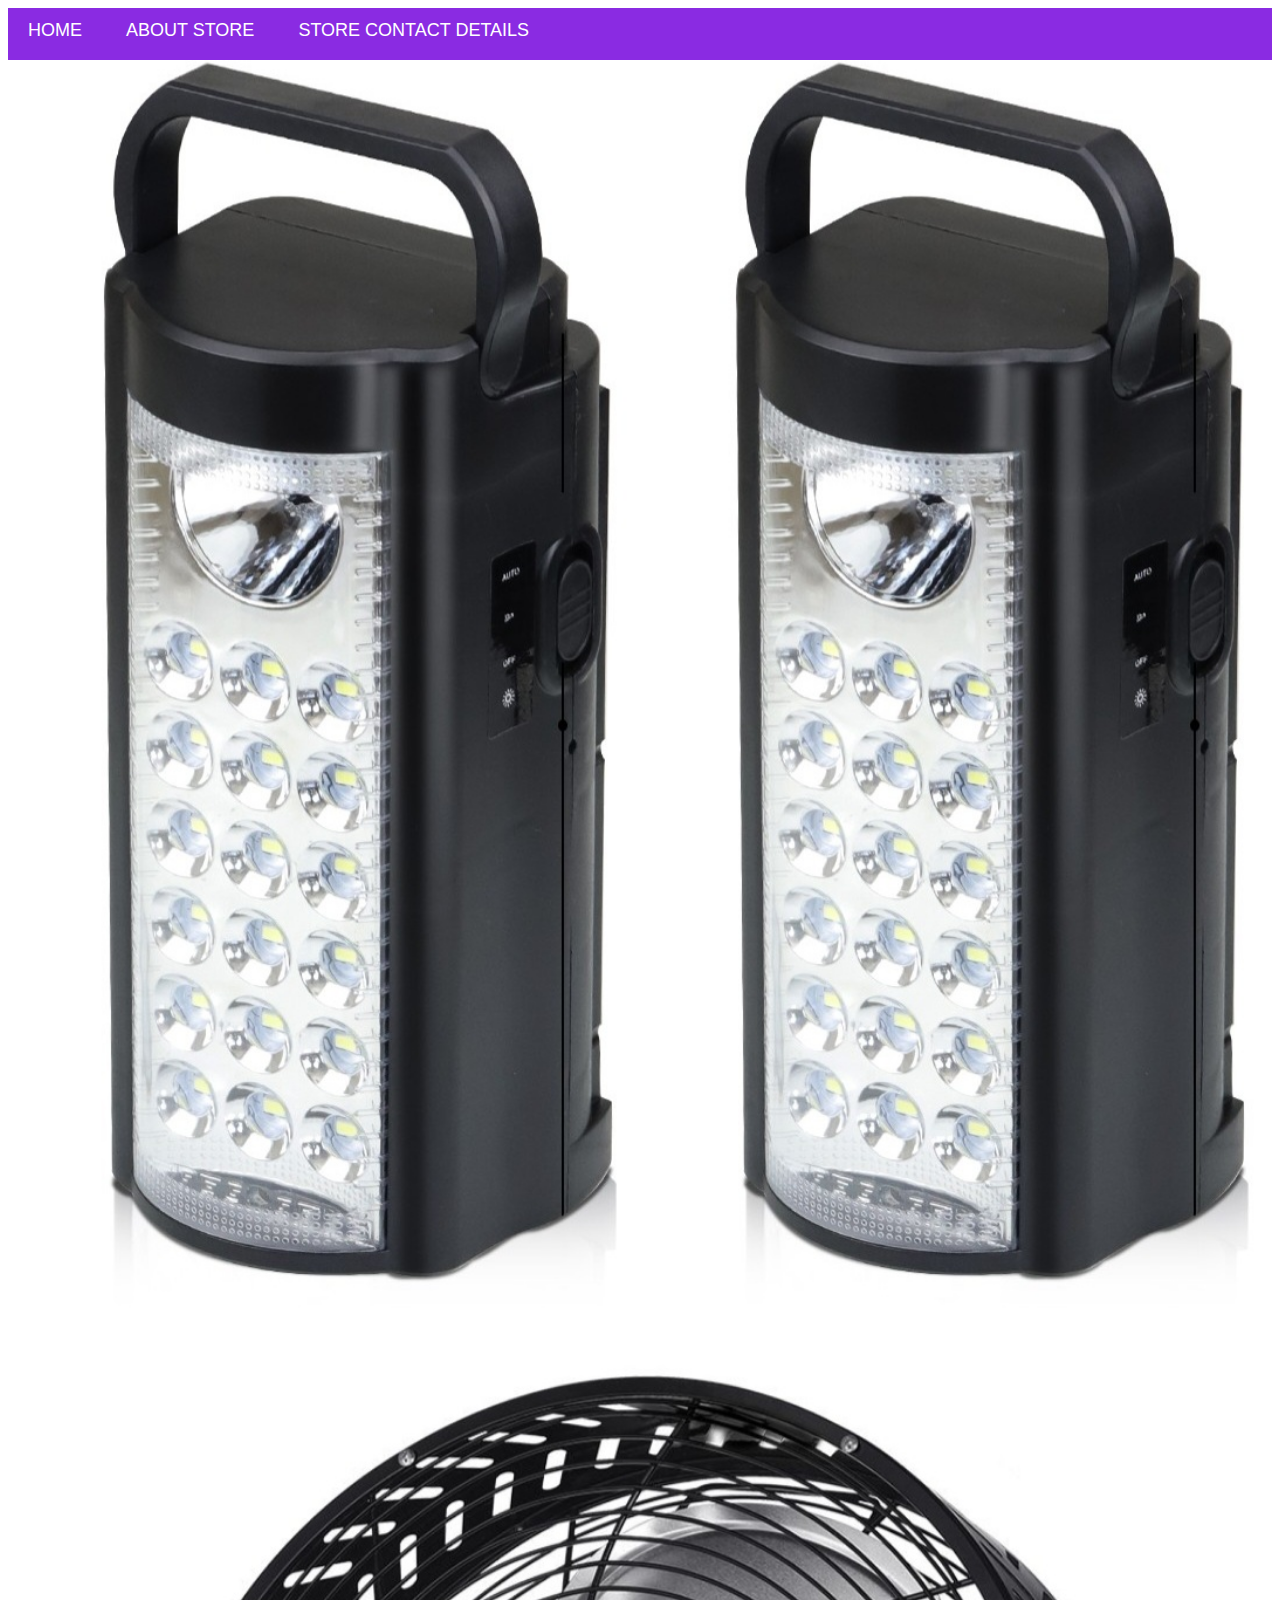
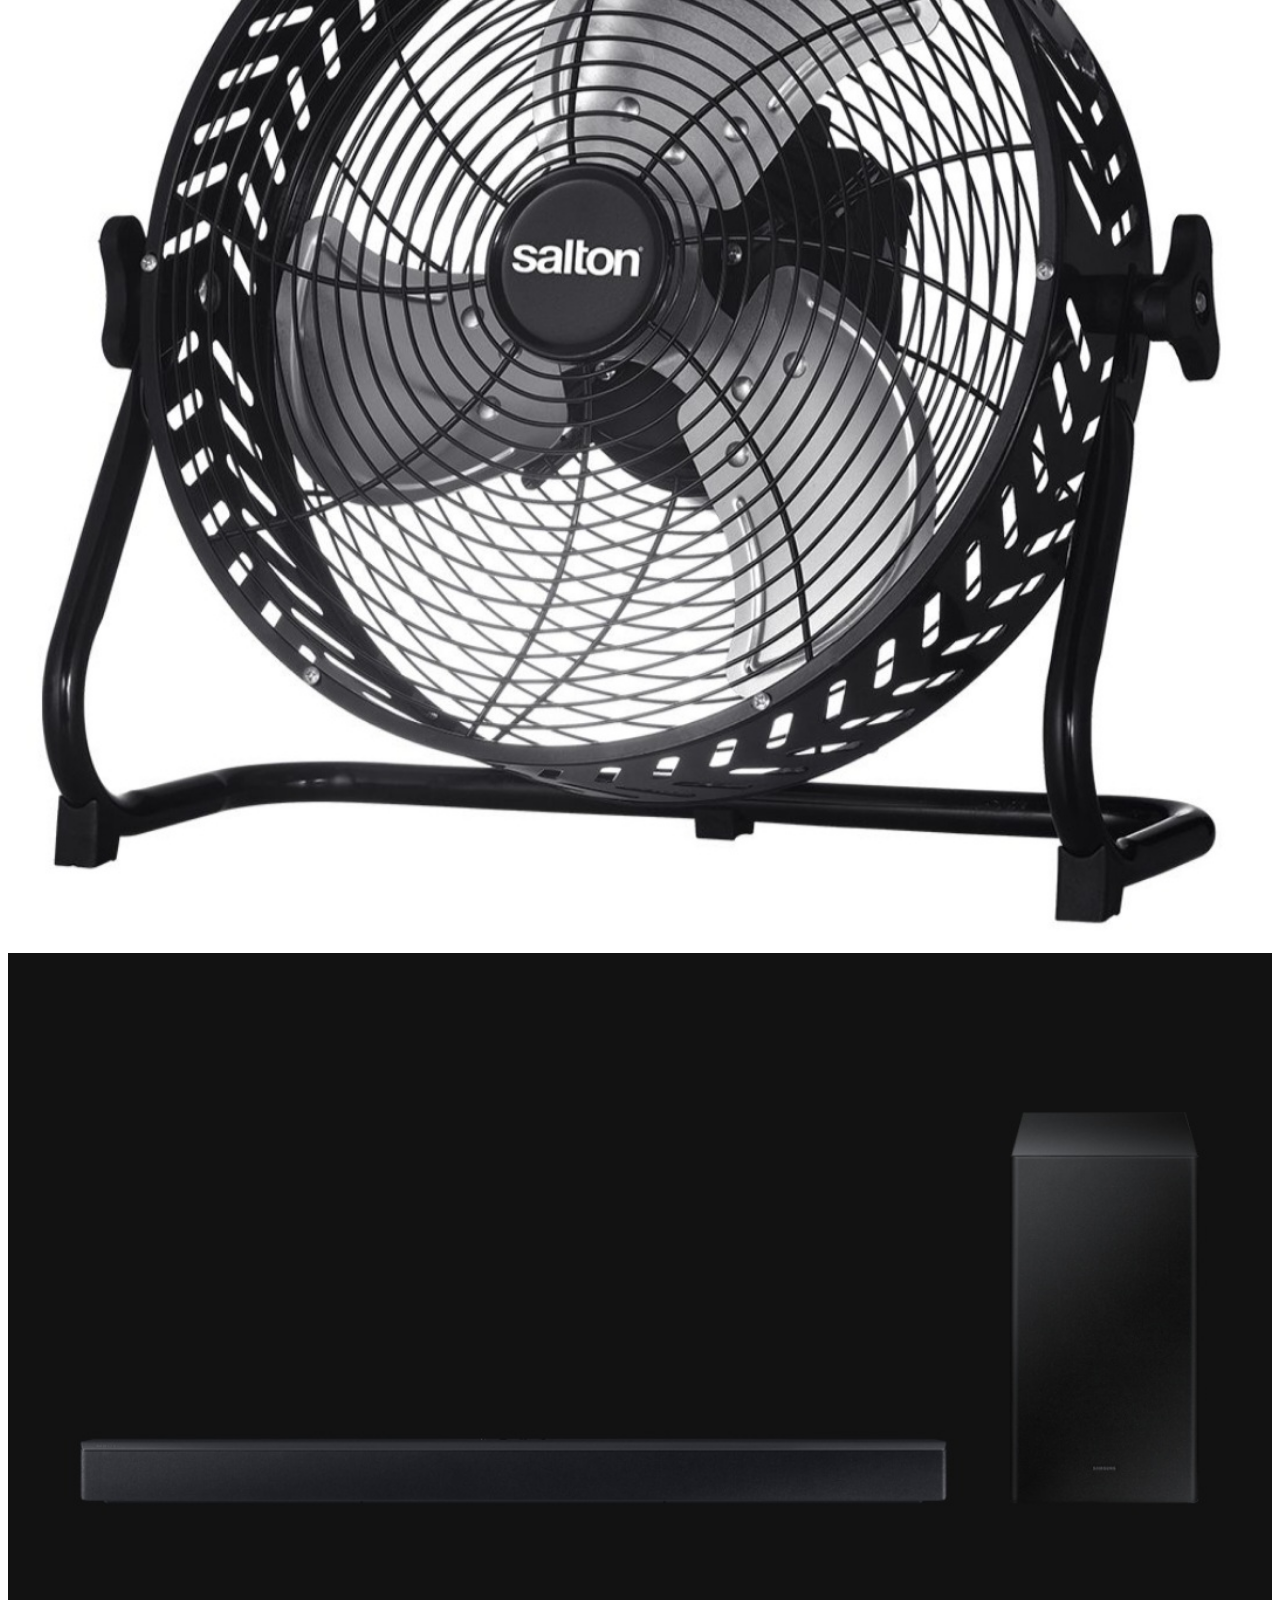
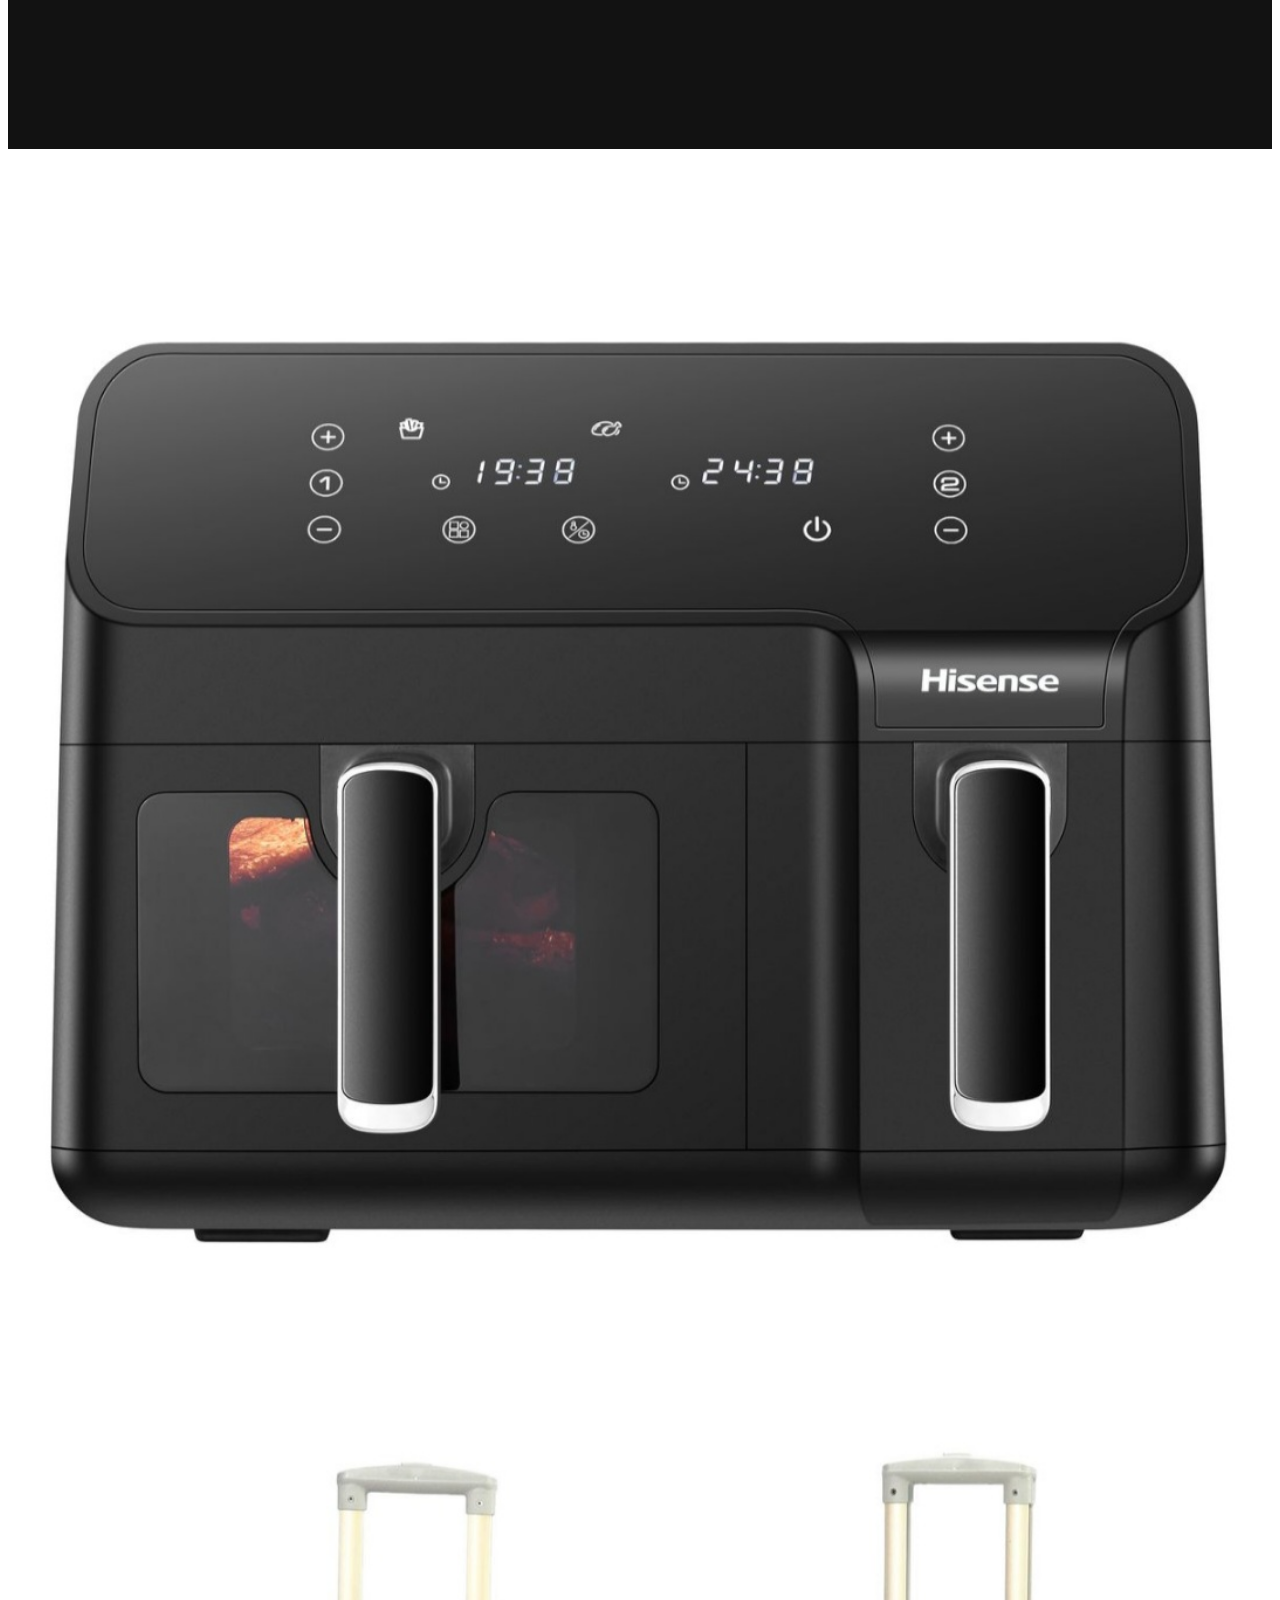
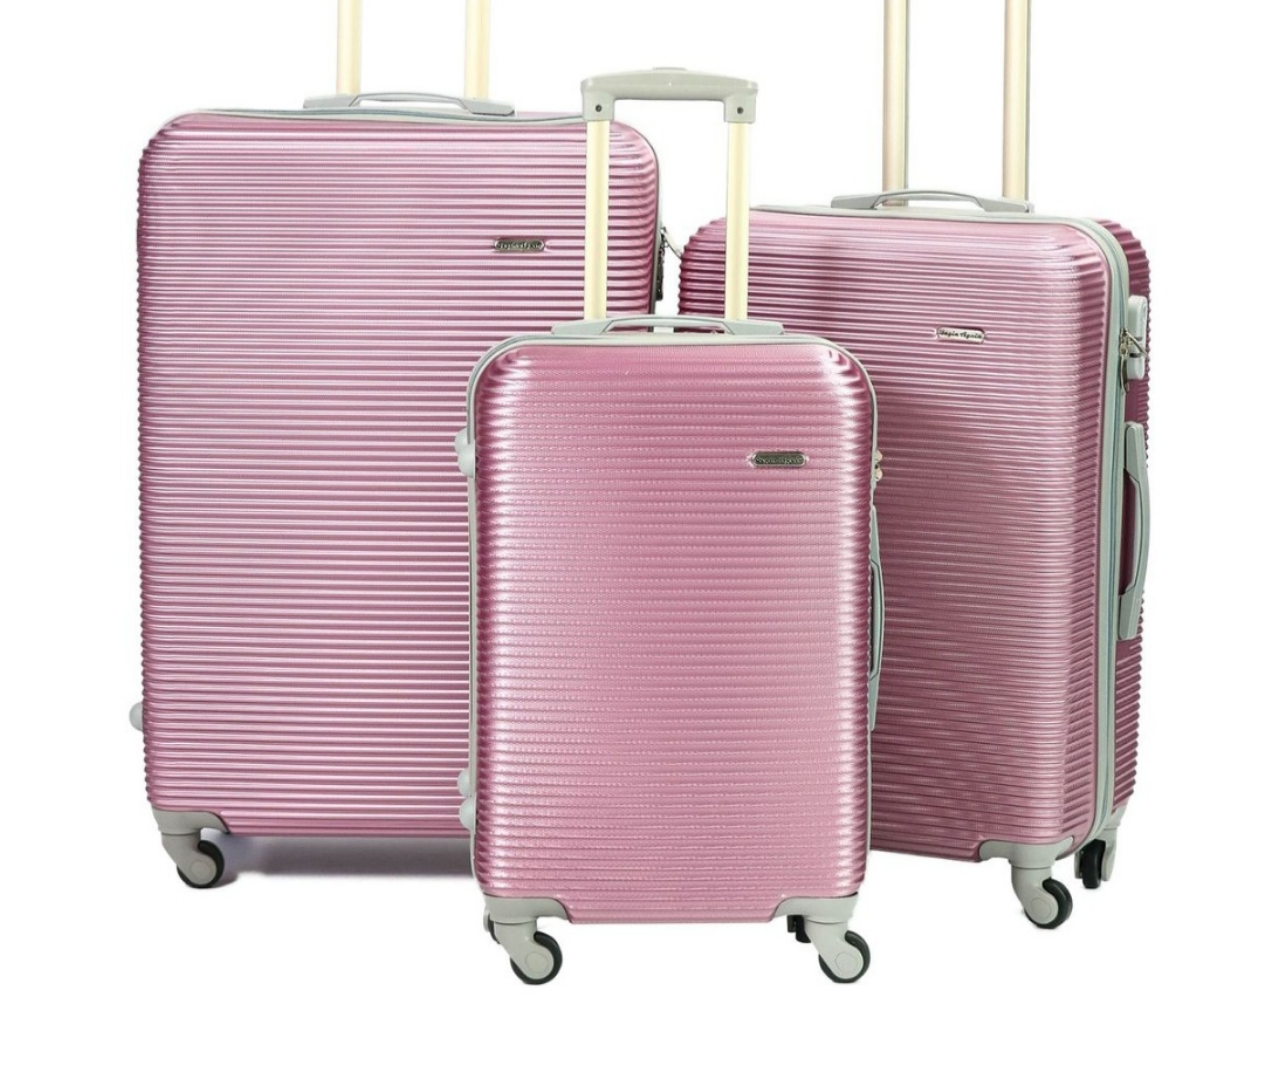
<file: index.html>
<!DOCTYPE html>
<html>
      <head>
            <link rel="stylesheet" href="style.css">
      </head>
      <body>
          <div id="menu">
     <a href="index.html">HOME</a>
     <a href="about%20store.html">ABOUT STORE</a>
     <a href="store%20contact%20details.html">STORE CONTACT DETAILS</a>
</div>
           <div class="gallery">
               <a href="rechargable%20light.html"><img src="images/Rechargable%20Light.jpg"/>
               <a href="rechargable%20fan.html"><img src="images/Salton%20Rechargable%20Fan%20(1).jpg"/>
               <a href="samsung%20sound%20bar.html"><img src="images/Samsung%20Sound%20Bar.jpg"/>
               <a href="hisense%20airfryer.html"><img src="images/Hisense%20AirFryer%20(2).jpg"/>
               <a href="luggage%20bags.html"><img src="images/Luggage%20Bags%20(2).jpg"/>
           </div>
      </body>
</html>
</file>
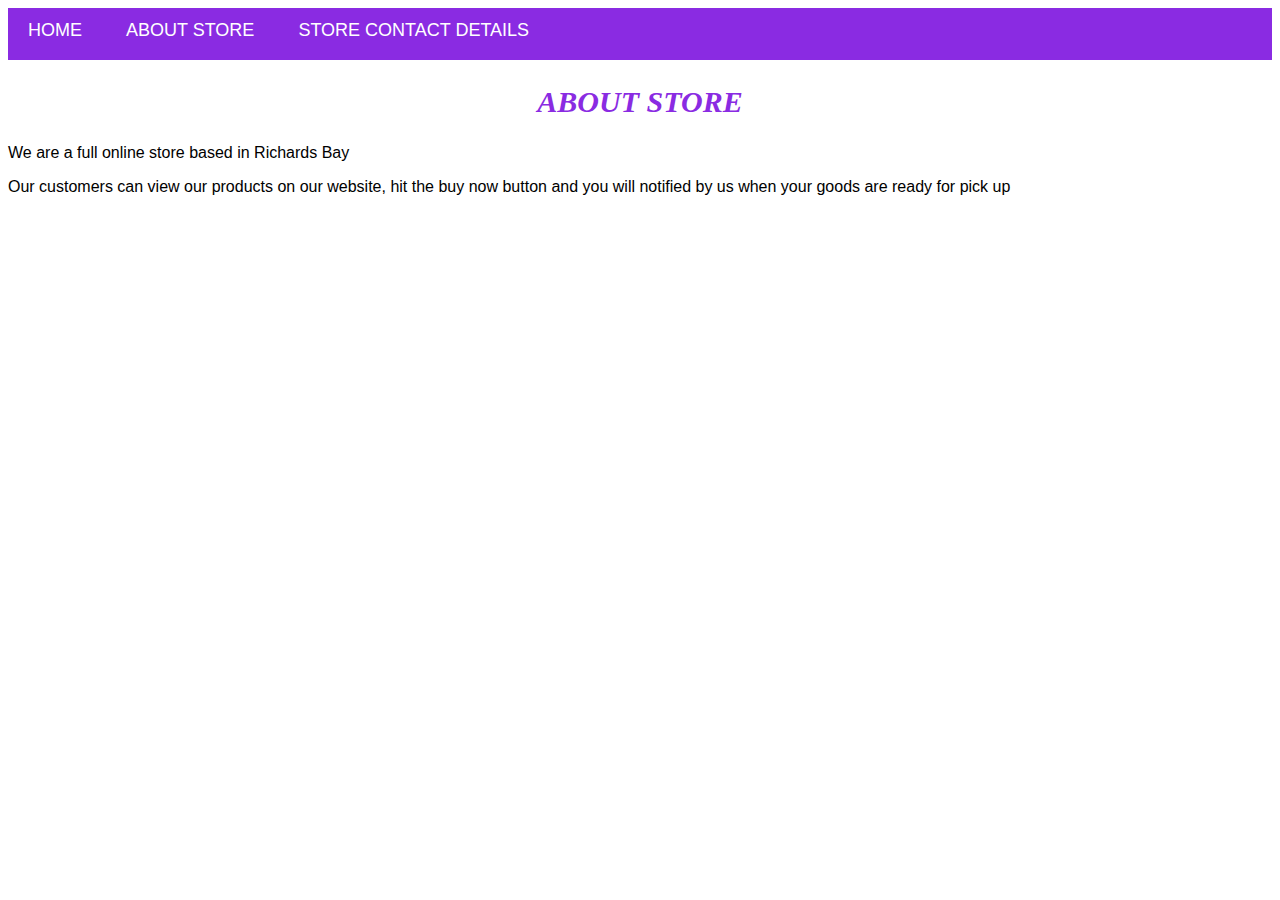
<file: about store.html>
<!DOCTYPE html>
<html>
    <head>
        <link rel="stylesheet" href="style.css">
    </head>
    <body>
        <div id="menu">
            <a href="index.html">HOME</a>
            <a href="about%20store.html">ABOUT STORE</a>
            <a href="contact.html">STORE CONTACT DETAILS</a>
        </div>
        <h2>ABOUT STORE</h2>
        <p>We are a full online store based in Richards Bay</p>
        <p>Our customers can view our products on our website, hit the buy now button and you will notified by us when your goods are ready for pick up</p>
    </body>
</html>
</file>
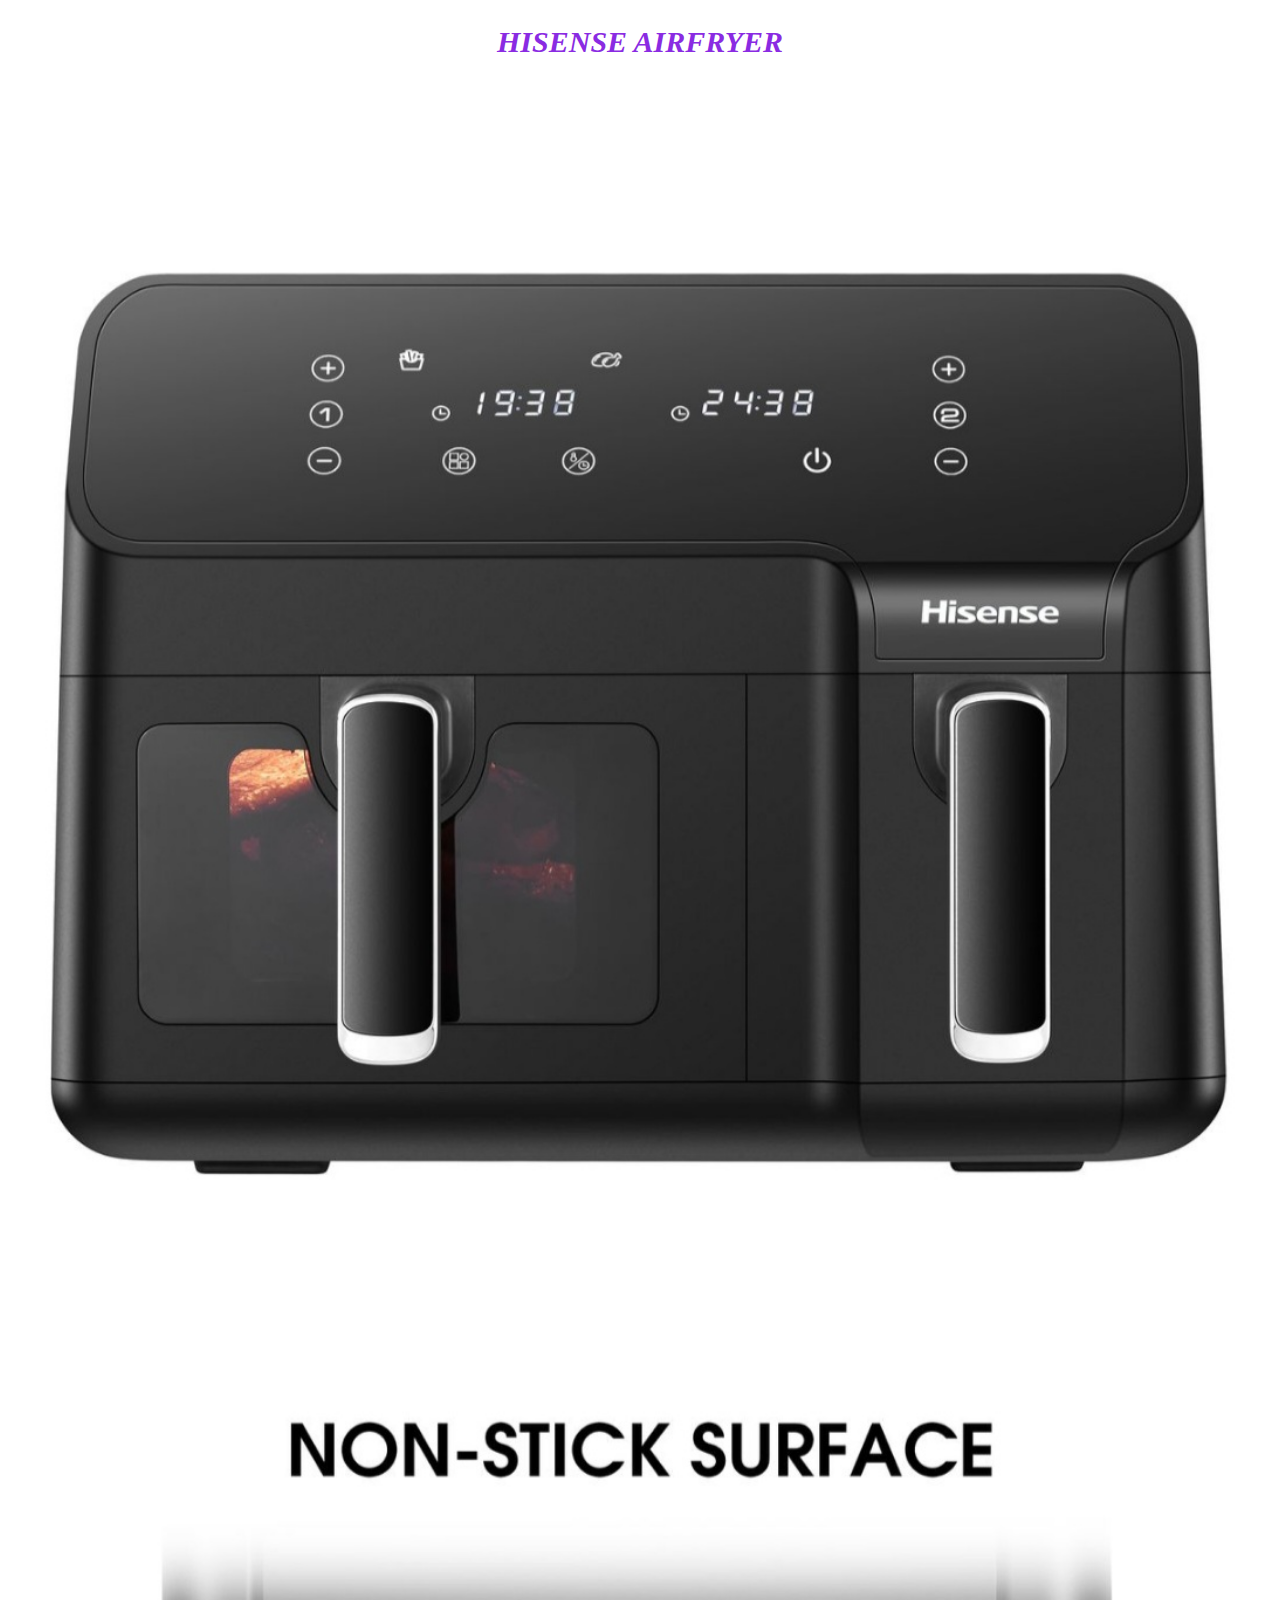
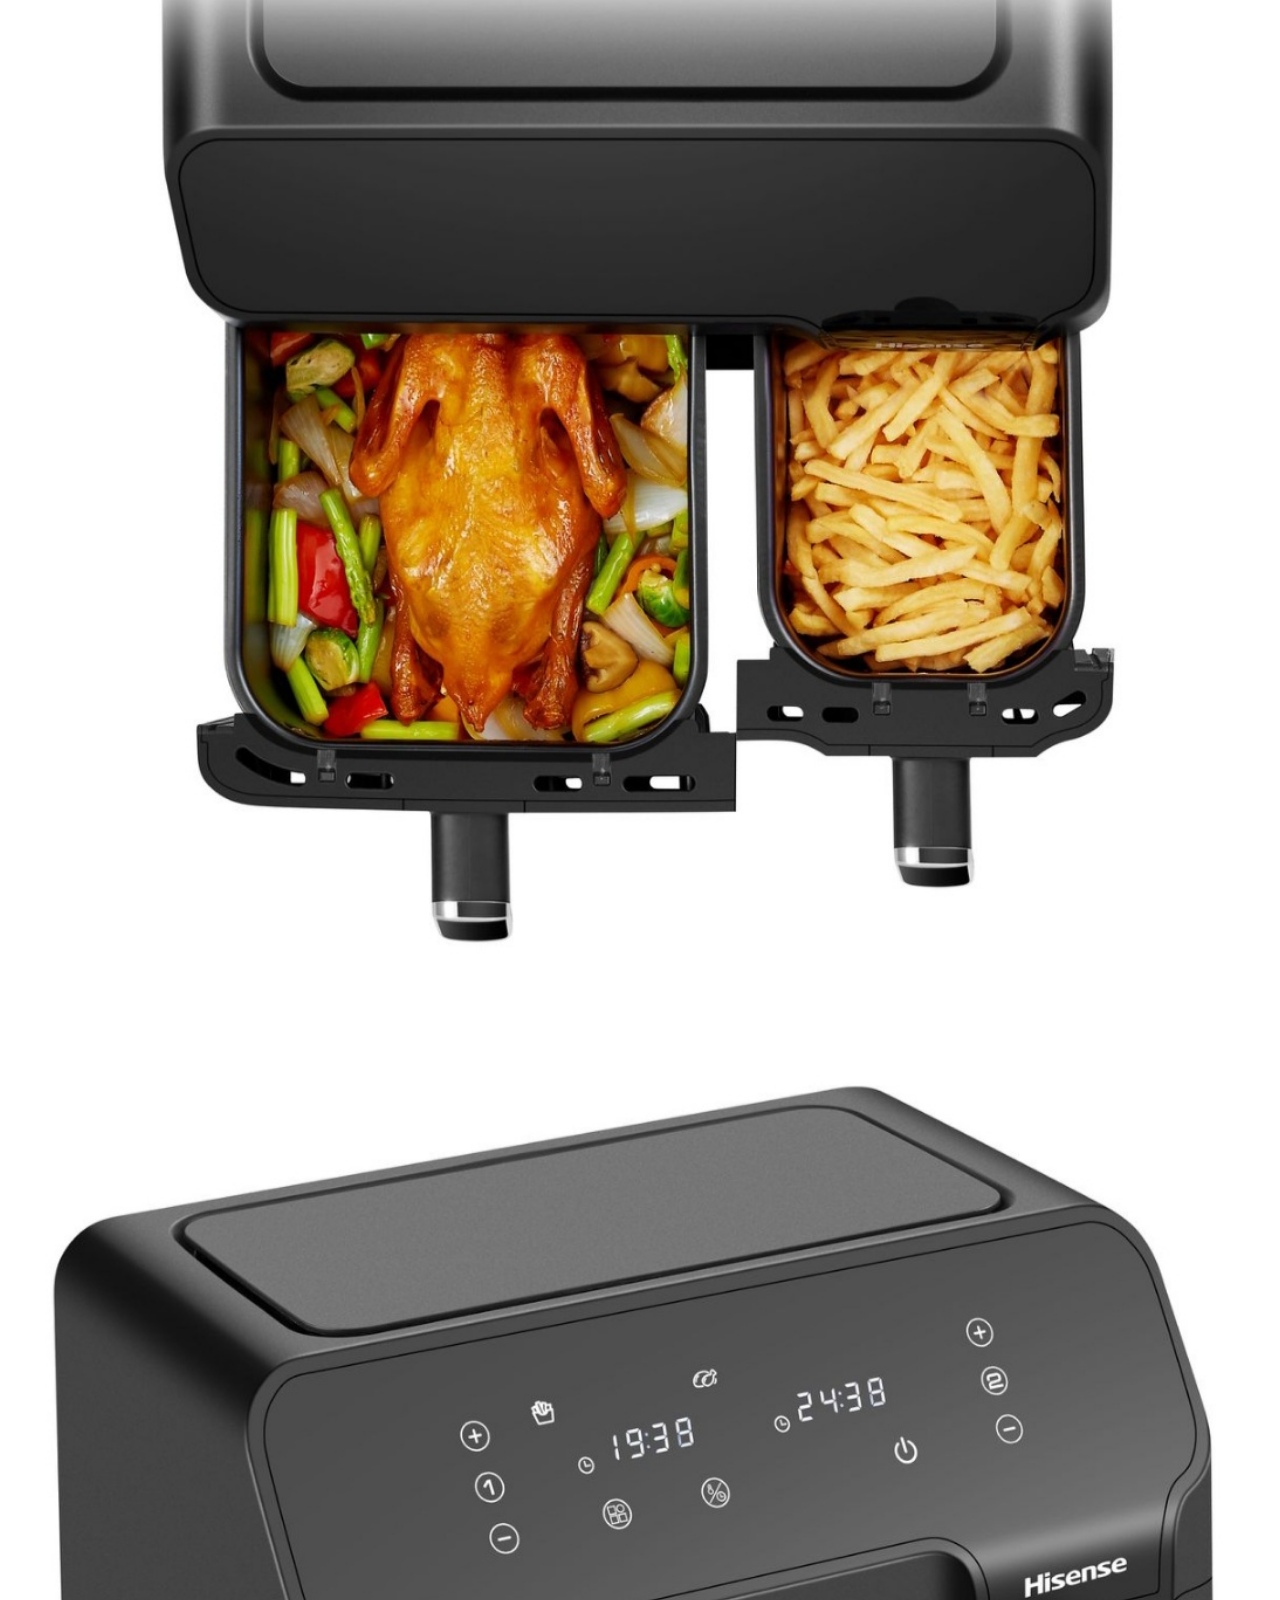
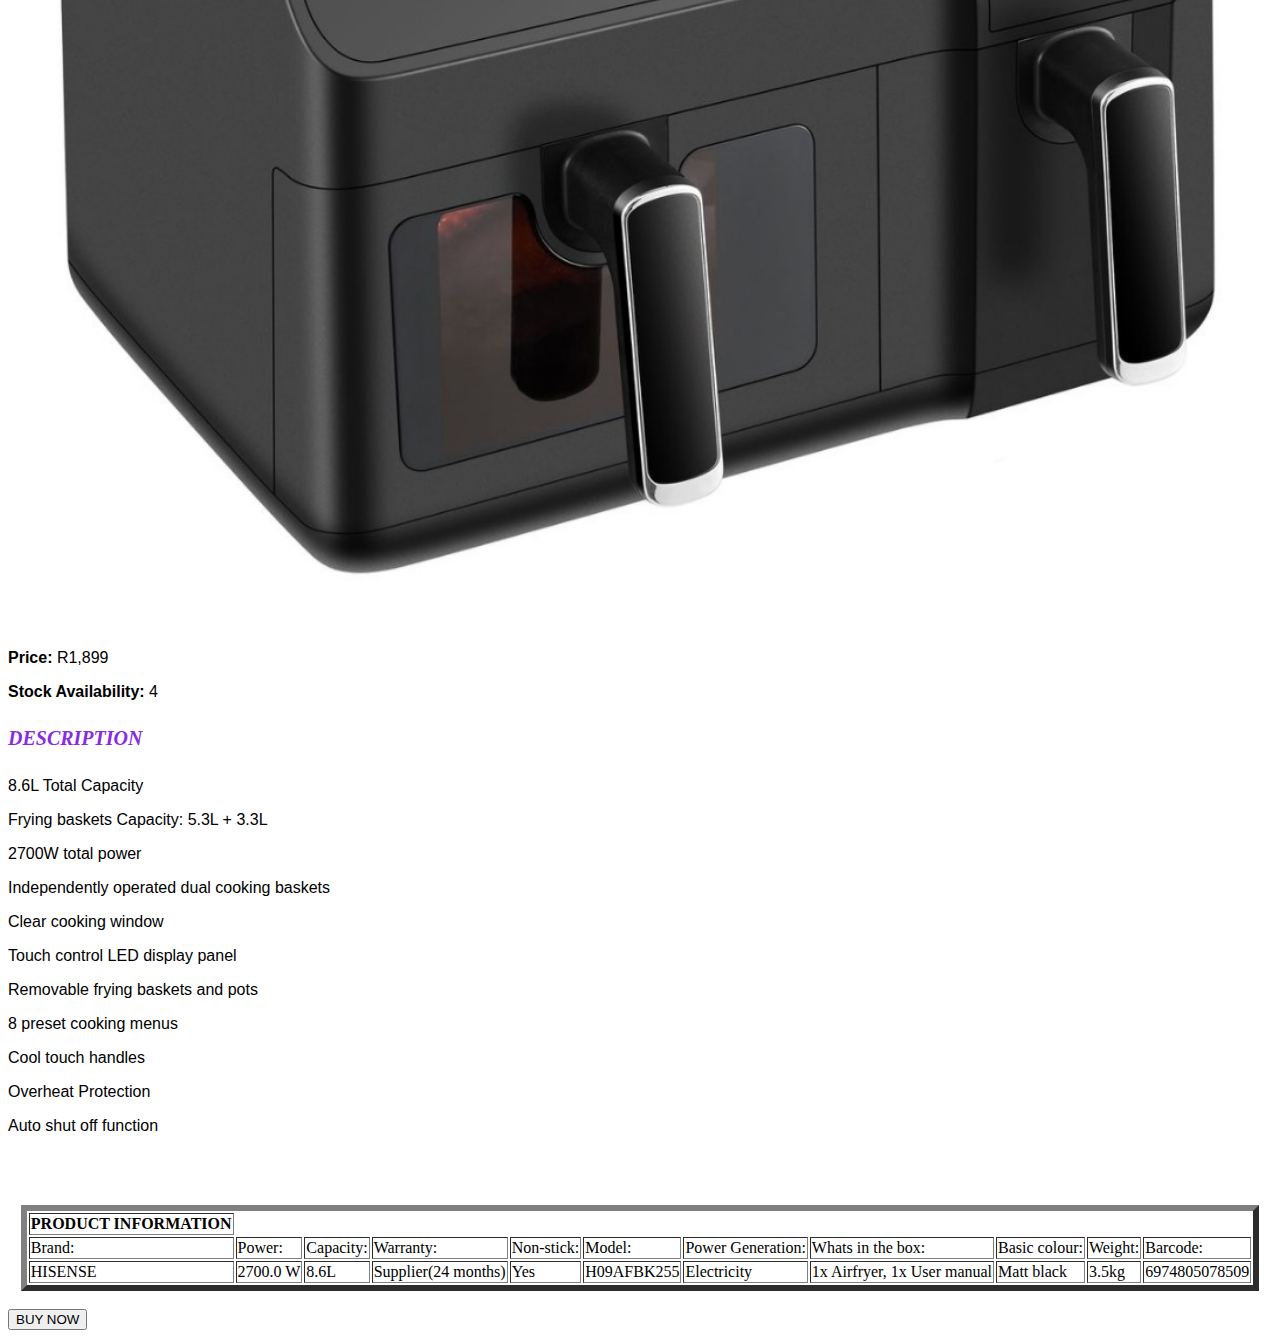
<file: hisense airfryer.html>
<!DOCTYPE html>
<html>
      <head>
            <link rel="stylesheet" href="style.css">
      </head>
      <body>
          <h2>HISENSE AIRFRYER</h2>
           <div class="gallery">
                <img src="images/Hisense%20AirFryer%20(2).jpg"/>
               <img src="images/Hisense%20AirFryer%20(1).jpg"/>
               <img src="images/Hisense%20AirFryer%20(3).jpg"/>
         </div>
          <p><b>Price:</b> R1,899</p>
          <p><b>Stock Availability:</b> 4</p> 
          <h4>DESCRIPTION</h4>
          <p>8.6L Total Capacity</p>
          <p>Frying baskets Capacity: 5.3L + 3.3L</p>
          <p>2700W total power</p>
          <p>Independently operated dual cooking baskets </p>
          <p>Clear cooking window</p>
          <p>Touch control LED display panel</p>
          <p>Removable frying baskets and pots</p>
          <p>8 preset cooking menus</p>
          <p>Cool touch handles</p>
          <p>Overheat Protection</p>
          <p>Auto shut off function</p>
        
          <br/>
          <table align="center" border="6">
         <tr>
             <th>PRODUCT INFORMATION</th>
         </tr>
         <br/>
              
          <tr>
         <td>Brand:</td>
         <td>Power:</td>
         <td>Capacity:</td>
         <td>Warranty:</td>
         <td>Non-stick:</td>
         <td>Model:</td>
         <td>Power Generation:</td>
         <td>Whats in the box:</td>
         <td>Basic colour:</td> 
         <td>Weight:</td>
         <td>Barcode:</td>      
         </tr>
              <tr>
         <td>HISENSE</td>
         <td>2700.0 W</td>
         <td>8.6L</td>
         <td>Supplier(24 months)</td>
         <td>Yes</td>
         <td>H09AFBK255</td>
         <td>Electricity</td>
         <td>1x Airfryer, 1x User manual</td>
         <td>Matt black</td>
         <td>3.5kg</td>
         <td>6974805078509</td>
         </tr>
         <br/>
          </table>
    </body>
    <br/>
    <form>
         <input type="submit" value="BUY NOW" />
    </form>
      </html>
</file>
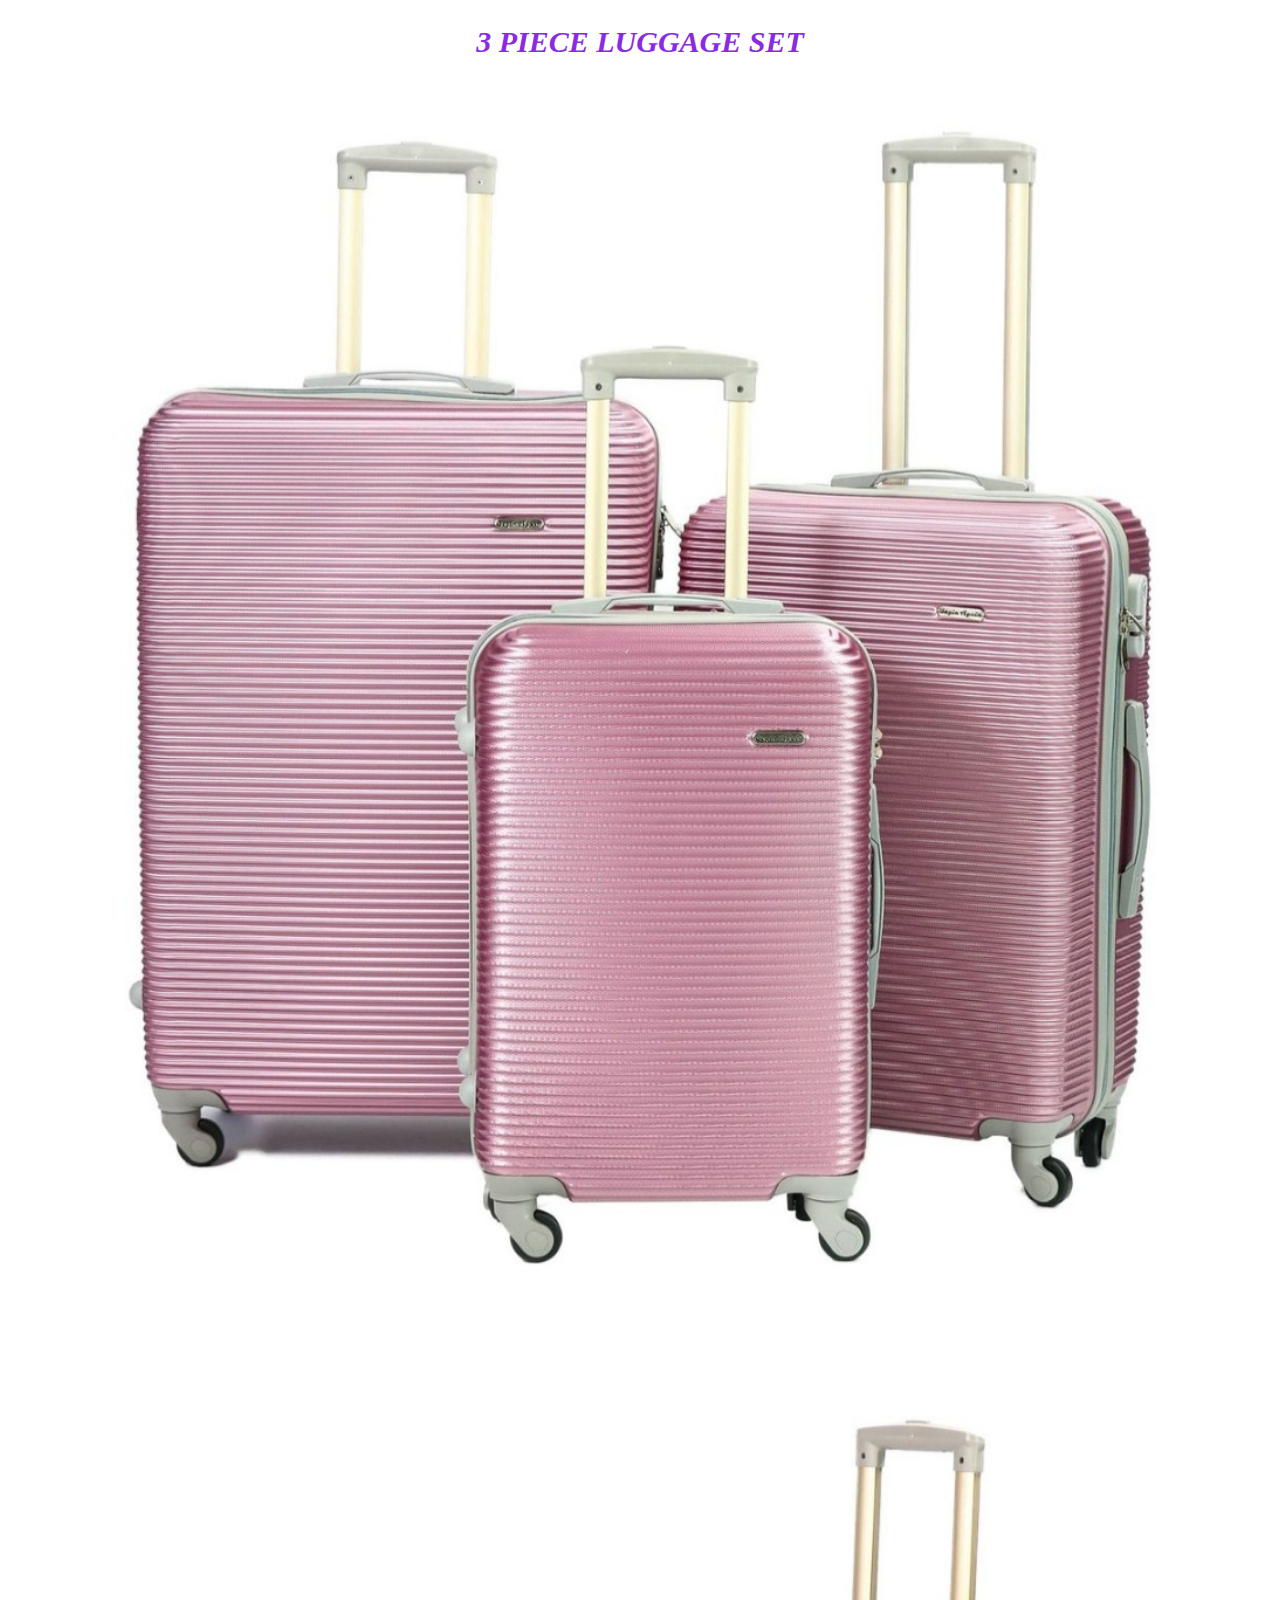
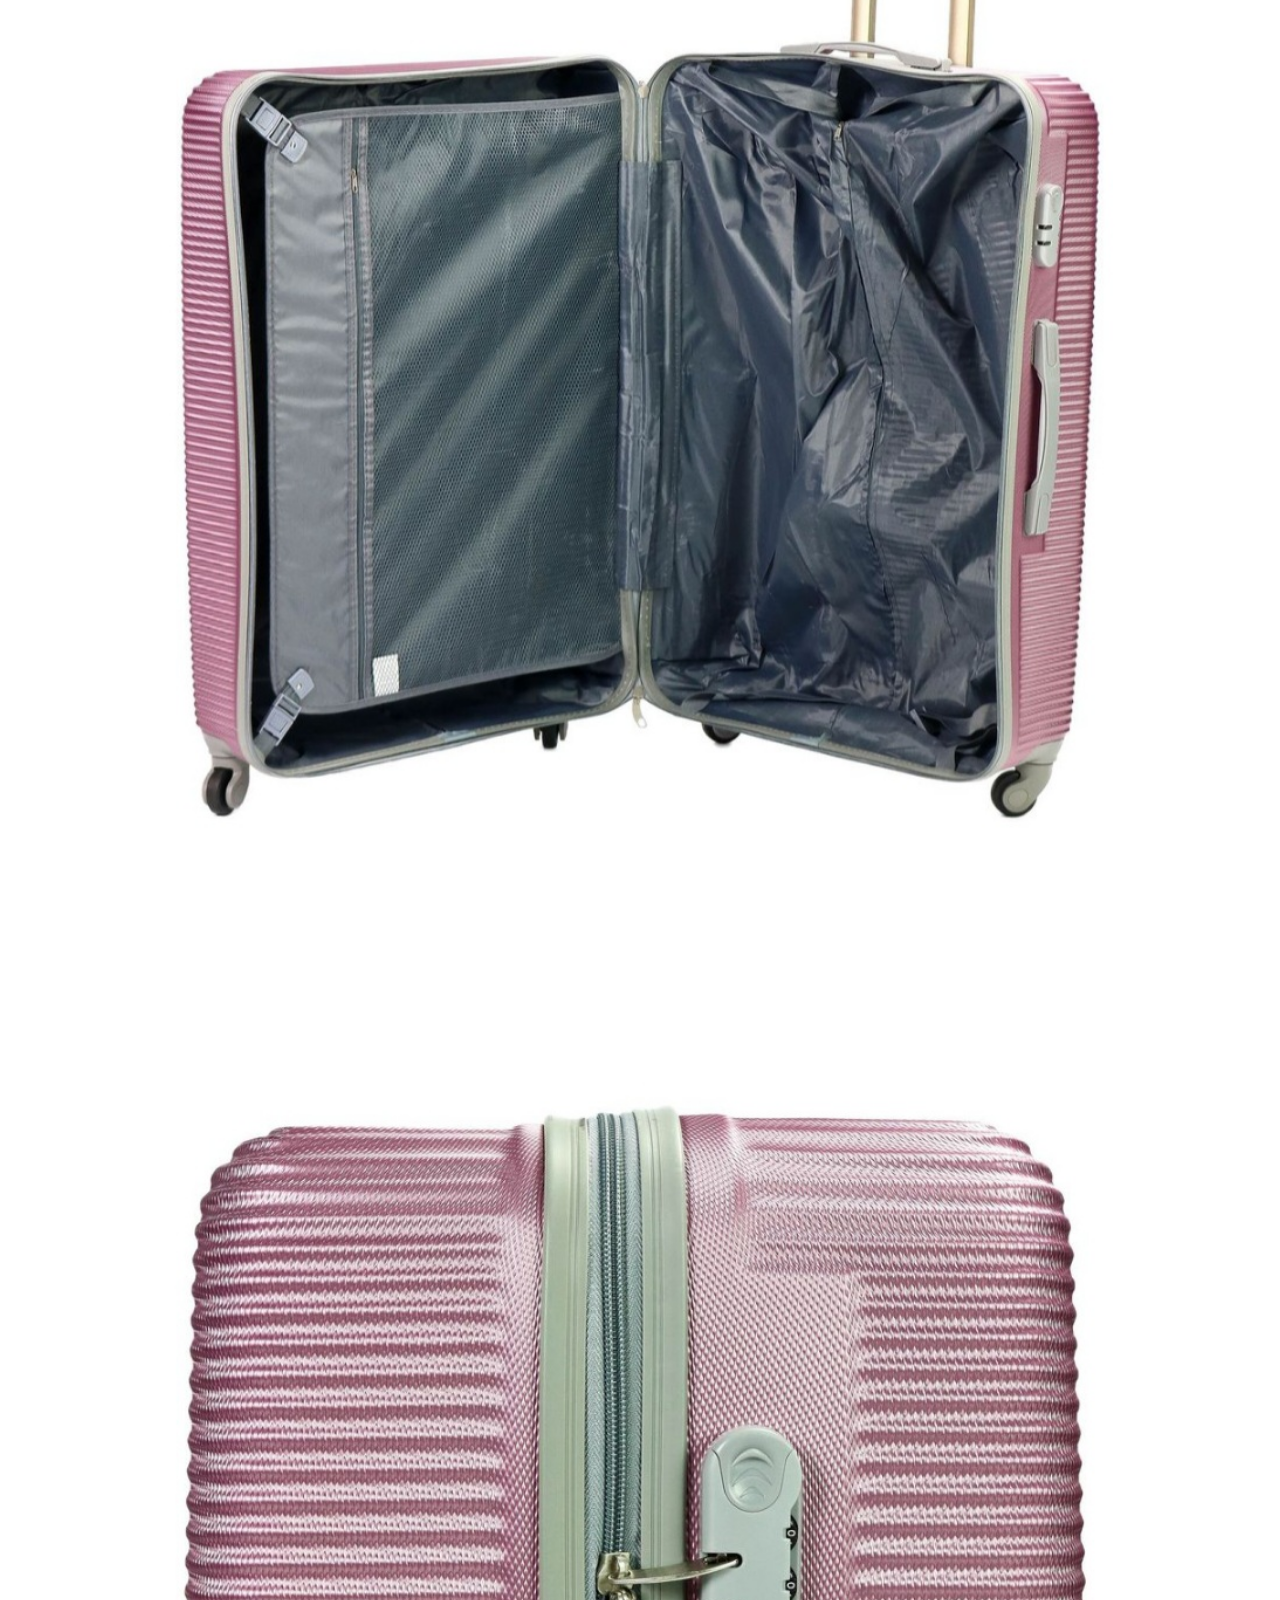
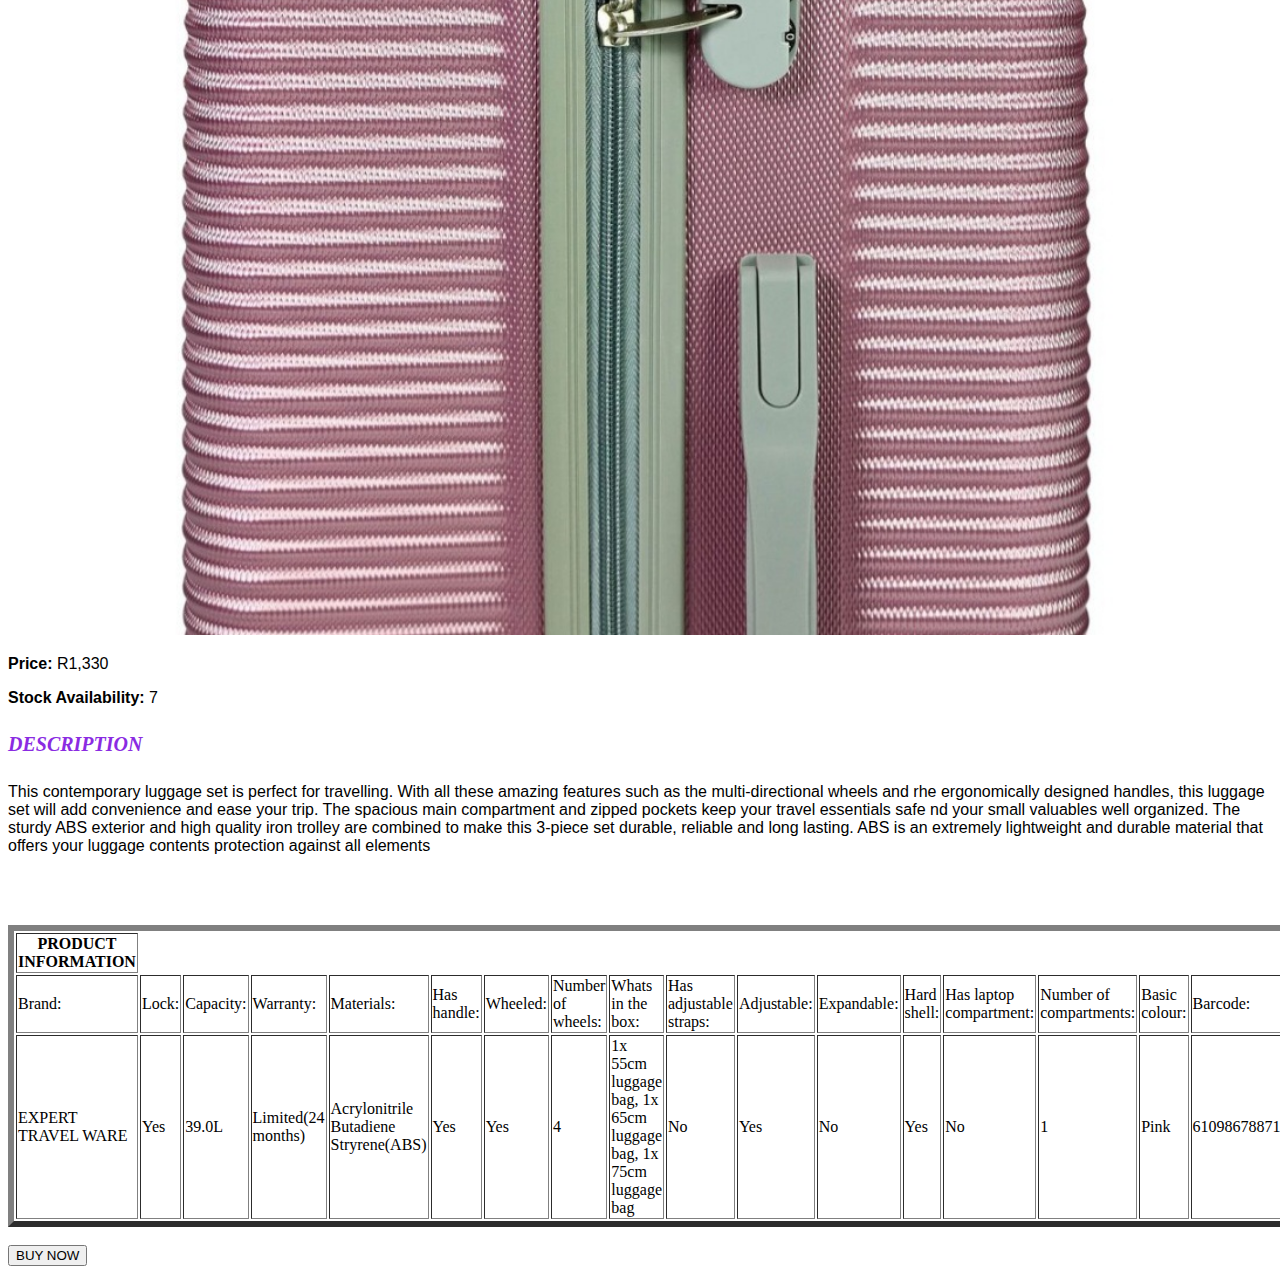
<file: luggage bags.html>
<!DOCTYPE html>
<html>
      <head>
            <link rel="stylesheet" href="style.css">
      </head>
      <body>
          <h2>3 PIECE LUGGAGE SET</h2>
           <div class="gallery">
                <img src="images/Luggage%20Bags%20(2).jpg"/>
               <img src="images/Luggage%20Bags%20(1).jpg"/>
               <img src="images/Luggage%20Bags%20(3).jpg"/>
         </div>
          <p><b>Price:</b> R1,330</p>
          <p><b>Stock Availability:</b> 7</p> 
          <h4>DESCRIPTION</h4>
          <p>This contemporary luggage set is perfect for travelling. With all these amazing features such as the multi-directional wheels and rhe ergonomically designed handles, this luggage set will add convenience and ease your trip. The spacious main compartment and zipped pockets keep your travel essentials safe nd your small valuables well organized. The sturdy ABS exterior and high quality iron trolley are combined to make this 3-piece set durable, reliable and long lasting. ABS is an extremely lightweight and durable material that offers your luggage contents protection against all elements</p>
         <br/>
          <table align="center" border="6">
         <tr>
             <th>PRODUCT INFORMATION</th>
         </tr>
         <br/>
              
          <tr>
         <td>Brand:</td>
         <td>Lock:</td>
         <td>Capacity:</td>
         <td>Warranty:</td>
         <td>Materials:</td>
         <td>Has handle:</td>
         <td>Wheeled:</td>
         <td>Number of wheels:</td>
         <td>Whats in the box:</td> 
         <td>Has adjustable straps:</td>
         <td>Adjustable:</td> 
         <td>Expandable:</td>
         <td>Hard shell:</td>
         <td>Has laptop compartment:</td>
         <td>Number of compartments:</td>
         <td>Basic colour:</td>
         <td>Barcode:</td>
         </tr>
              <tr>
         <td>EXPERT TRAVEL WARE</td>
         <td>Yes</td>
         <td>39.0L</td>
         <td>Limited(24 months)</td>
         <td>Acrylonitrile Butadiene Stryrene(ABS)</td>
         <td>Yes</td>
         <td>Yes</td>
         <td>4</td>
         <td>1x 55cm luggage bag, 1x 65cm luggage bag, 1x 75cm luggage bag</td>
         <td>No</td>
         <td>Yes</td>
         <td>No</td>
         <td>Yes</td>
         <td>No</td>
         <td>1</td>
         <td>Pink</td>
         <td>6109867887199</td>
         </tr>
         <br/>
          </table>
    </body>
    <br/>
    <form>
         <input type="submit" value="BUY NOW" />
    </form>
      </html>
</file>
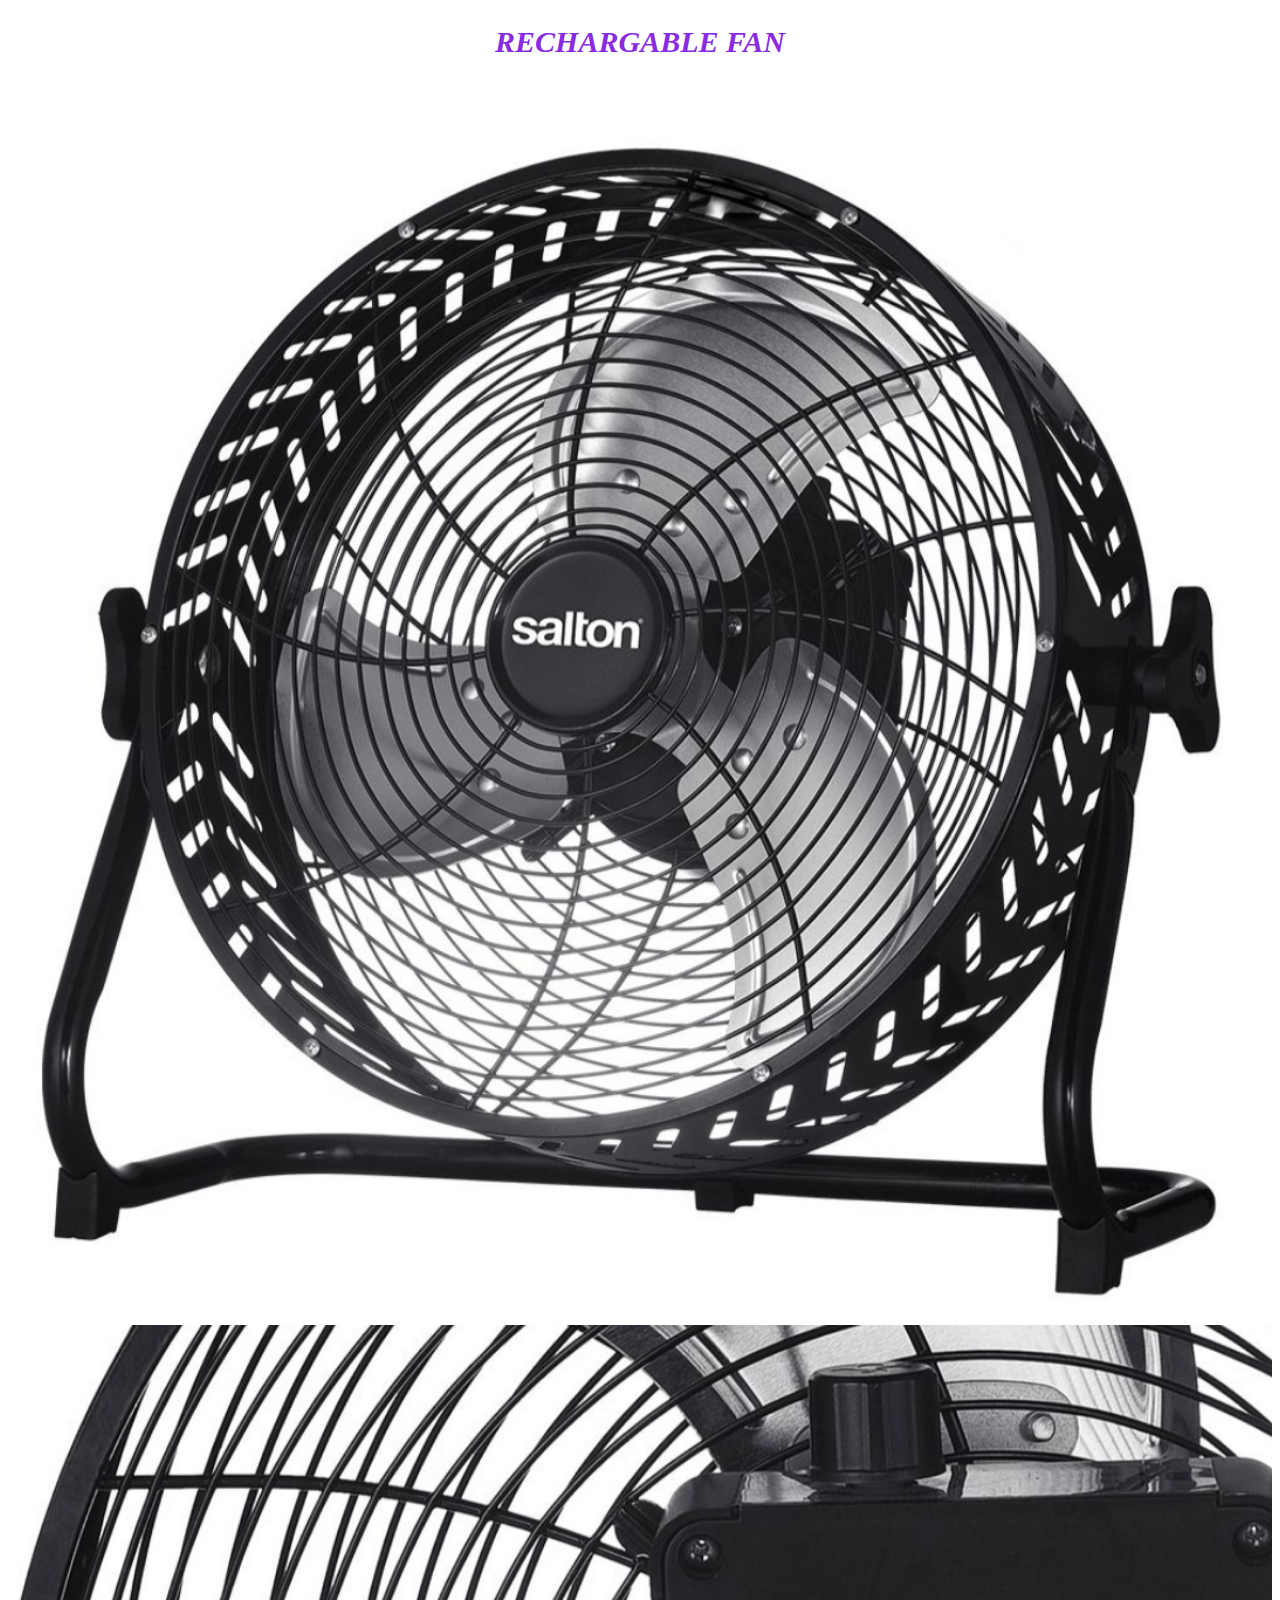
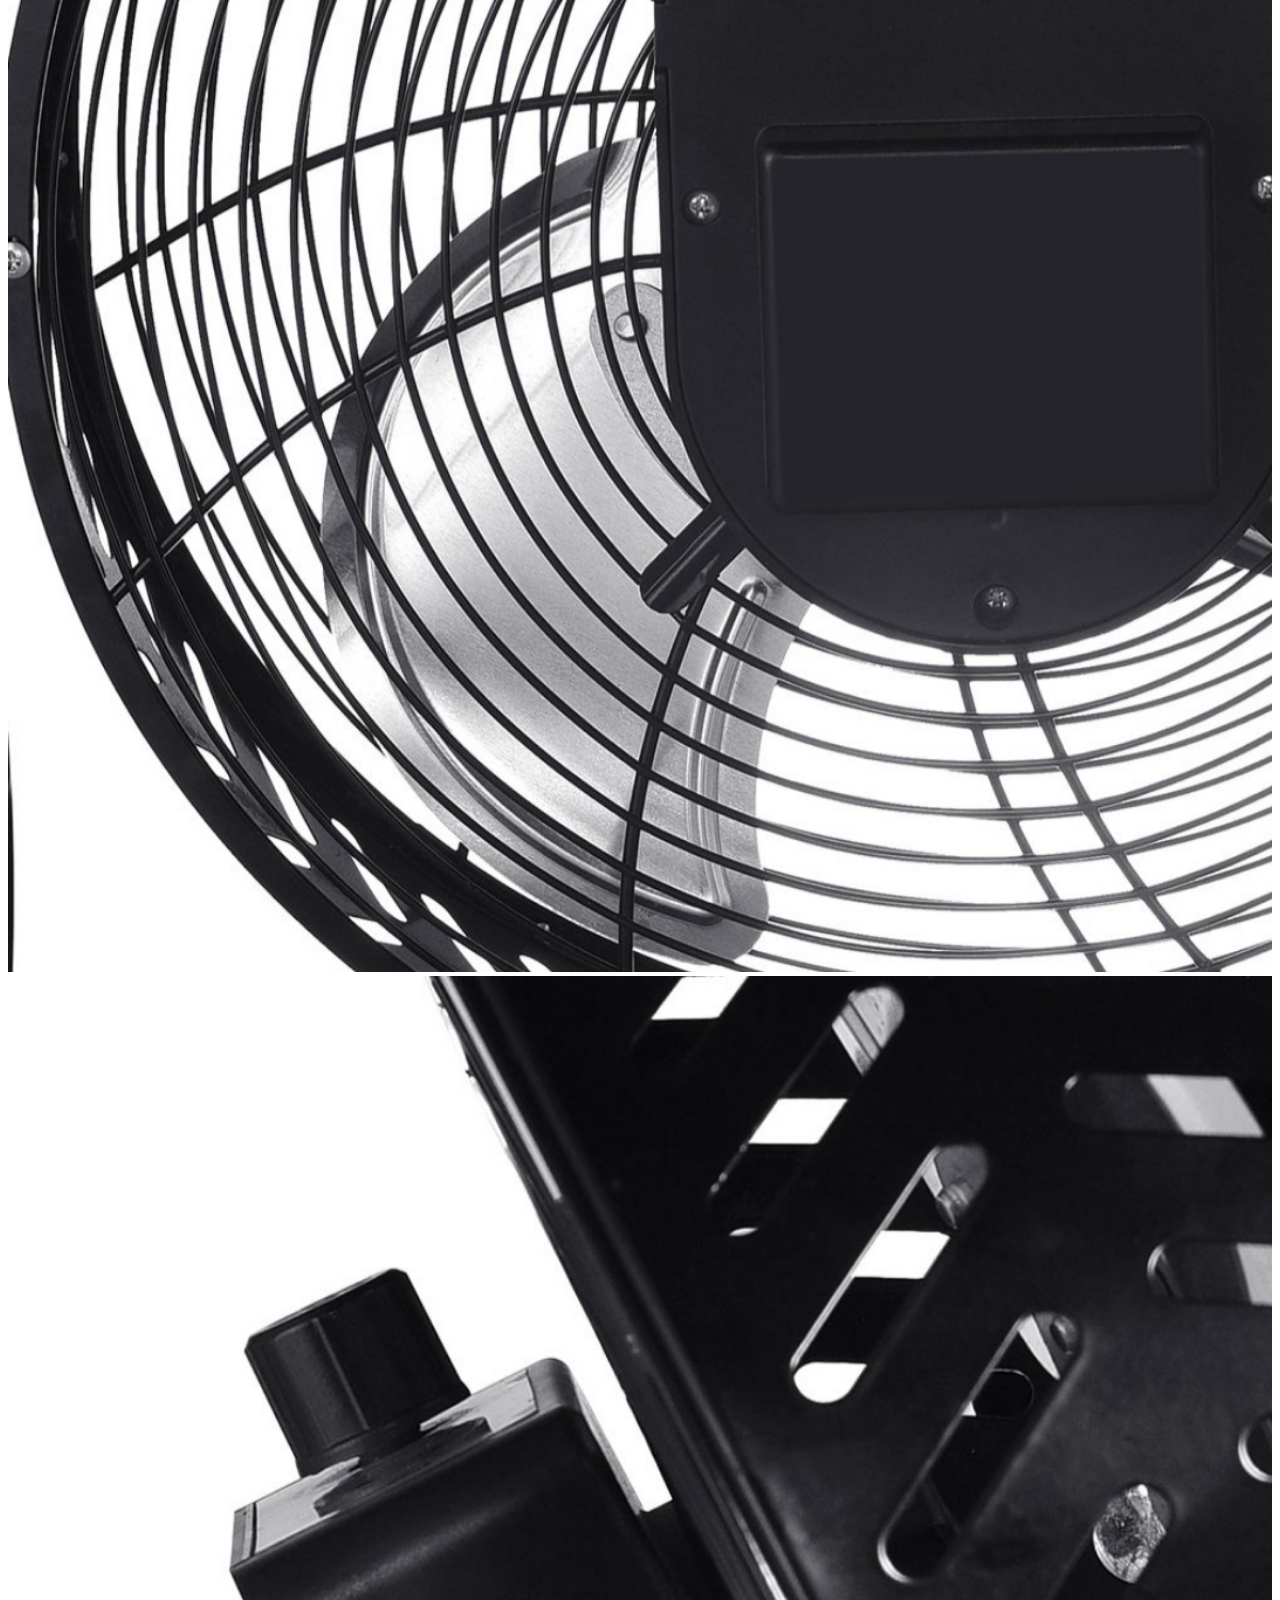
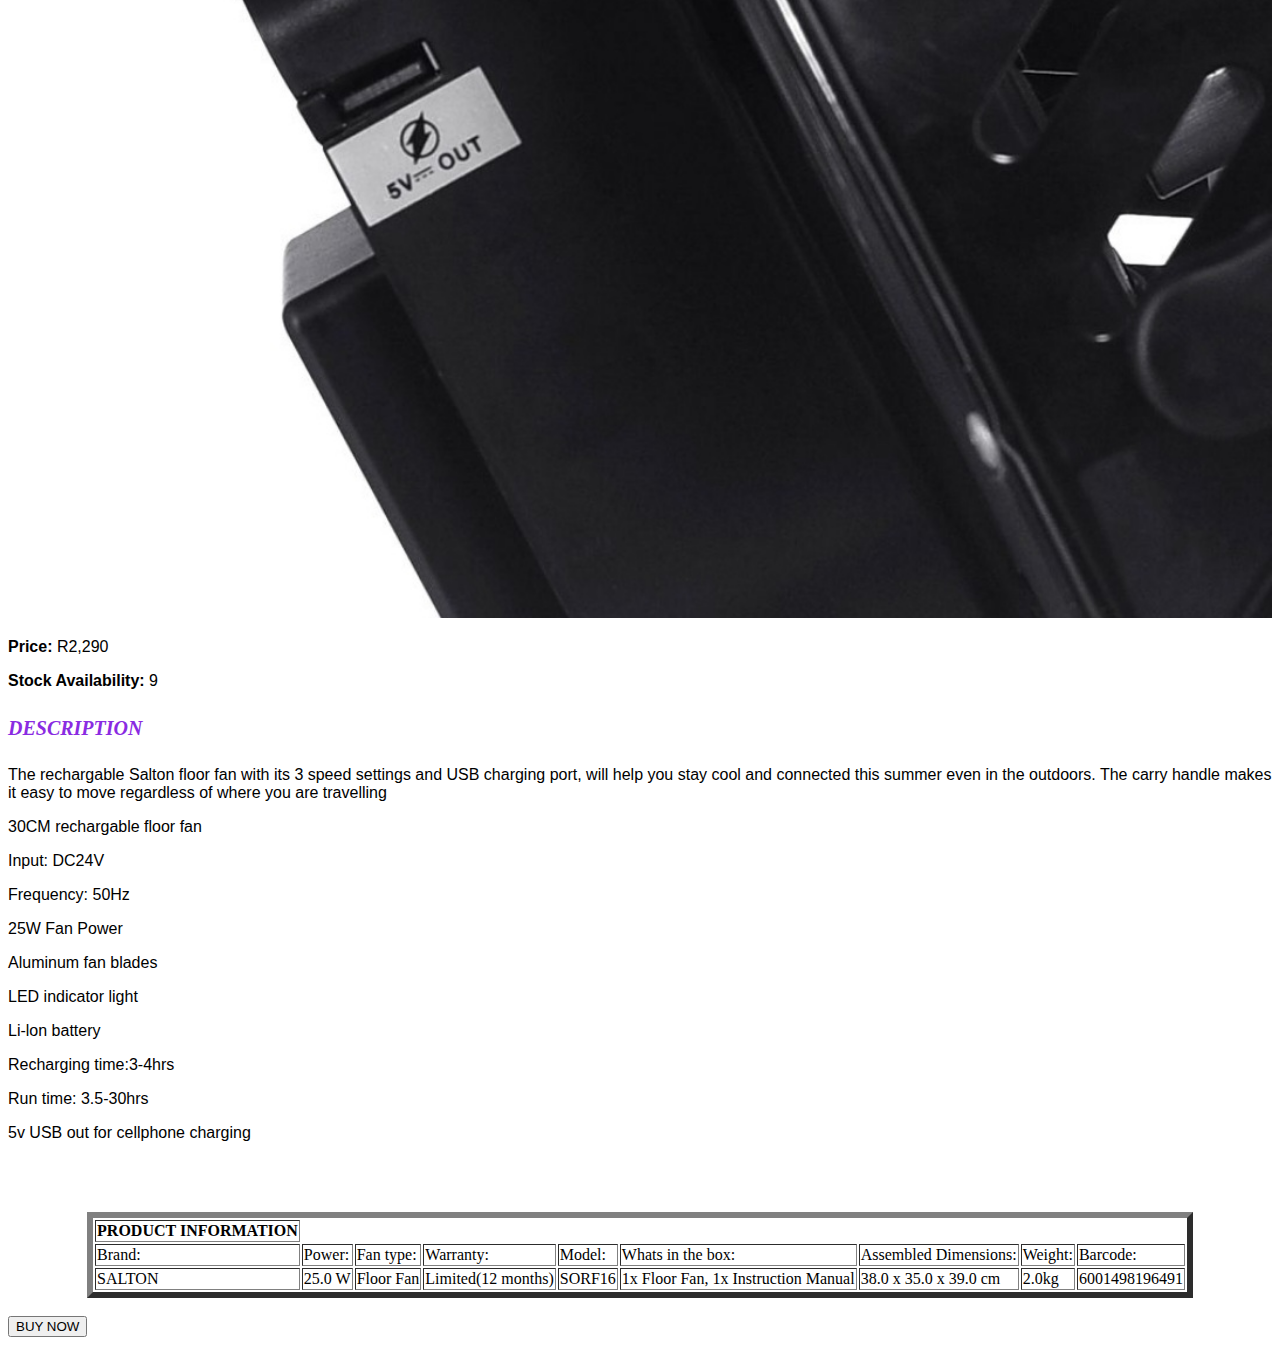
<file: rechargable fan.html>
<!DOCTYPE html>
<html>
      <head>
            <link rel="stylesheet" href="style.css">
      </head>
      <body>
          <h2>RECHARGABLE FAN</h2>
           <div class="gallery">
                <img src="images/Salton%20Rechargable%20Fan%20(1).jpg"/>
               <img src="images/Salton%20Rechargable%20Fan%20(2).jpg"/>
               <img src="images/Salton%20Rechargable%20Fan%20(3).jpg"/>
         </div>
          <p><b>Price:</b> R2,290</p>
          <p><b>Stock Availability:</b> 9</p> 
          <h4>DESCRIPTION</h4>
          <p>The rechargable Salton floor fan with its 3 speed settings and USB charging port, will help you stay cool and connected this summer even in the outdoors. The carry handle makes it easy to move regardless of where you are travelling</p>
          <p>30CM rechargable floor fan</p>
          <p>Input: DC24V</p>
          <p>Frequency: 50Hz</p>
          <p>25W Fan Power</p>
          <p>Aluminum fan blades</p>
          <p>LED indicator light</p>
          <p>Li-lon battery</p>
          <p>Recharging time:3-4hrs</p>
          <p>Run time: 3.5-30hrs</p>
          <p>5v USB out for cellphone charging</p>
          <br/>
          <table align="center" border="6">
         <tr>
             <th>PRODUCT INFORMATION</th>
         </tr>
         <br/>
              
          <tr>
         <td>Brand:</td>
         <td>Power:</td>
         <td>Fan type:</td>
         <td>Warranty:</td>
         <td>Model:</td>
         <td>Whats in the box:</td>
         <td>Assembled Dimensions:</td>
         <td>Weight:</td>
         <td>Barcode:</td>
         </tr>
              <tr>
         <td>SALTON</td>
         <td>25.0 W</td>
         <td>Floor Fan</td>
         <td>Limited(12 months)</td>
         <td>SORF16</td>
         <td>1x Floor Fan, 1x Instruction Manual</td>
         <td>38.0 x 35.0 x 39.0 cm</td>
         <td>2.0kg</td>
         <td>6001498196491</td>
         </tr>
         <br/>
          </table>
    </body>
    <br/>
    <form>
         <input type="submit" value="BUY NOW" />
    </form>
      </html>
</file>
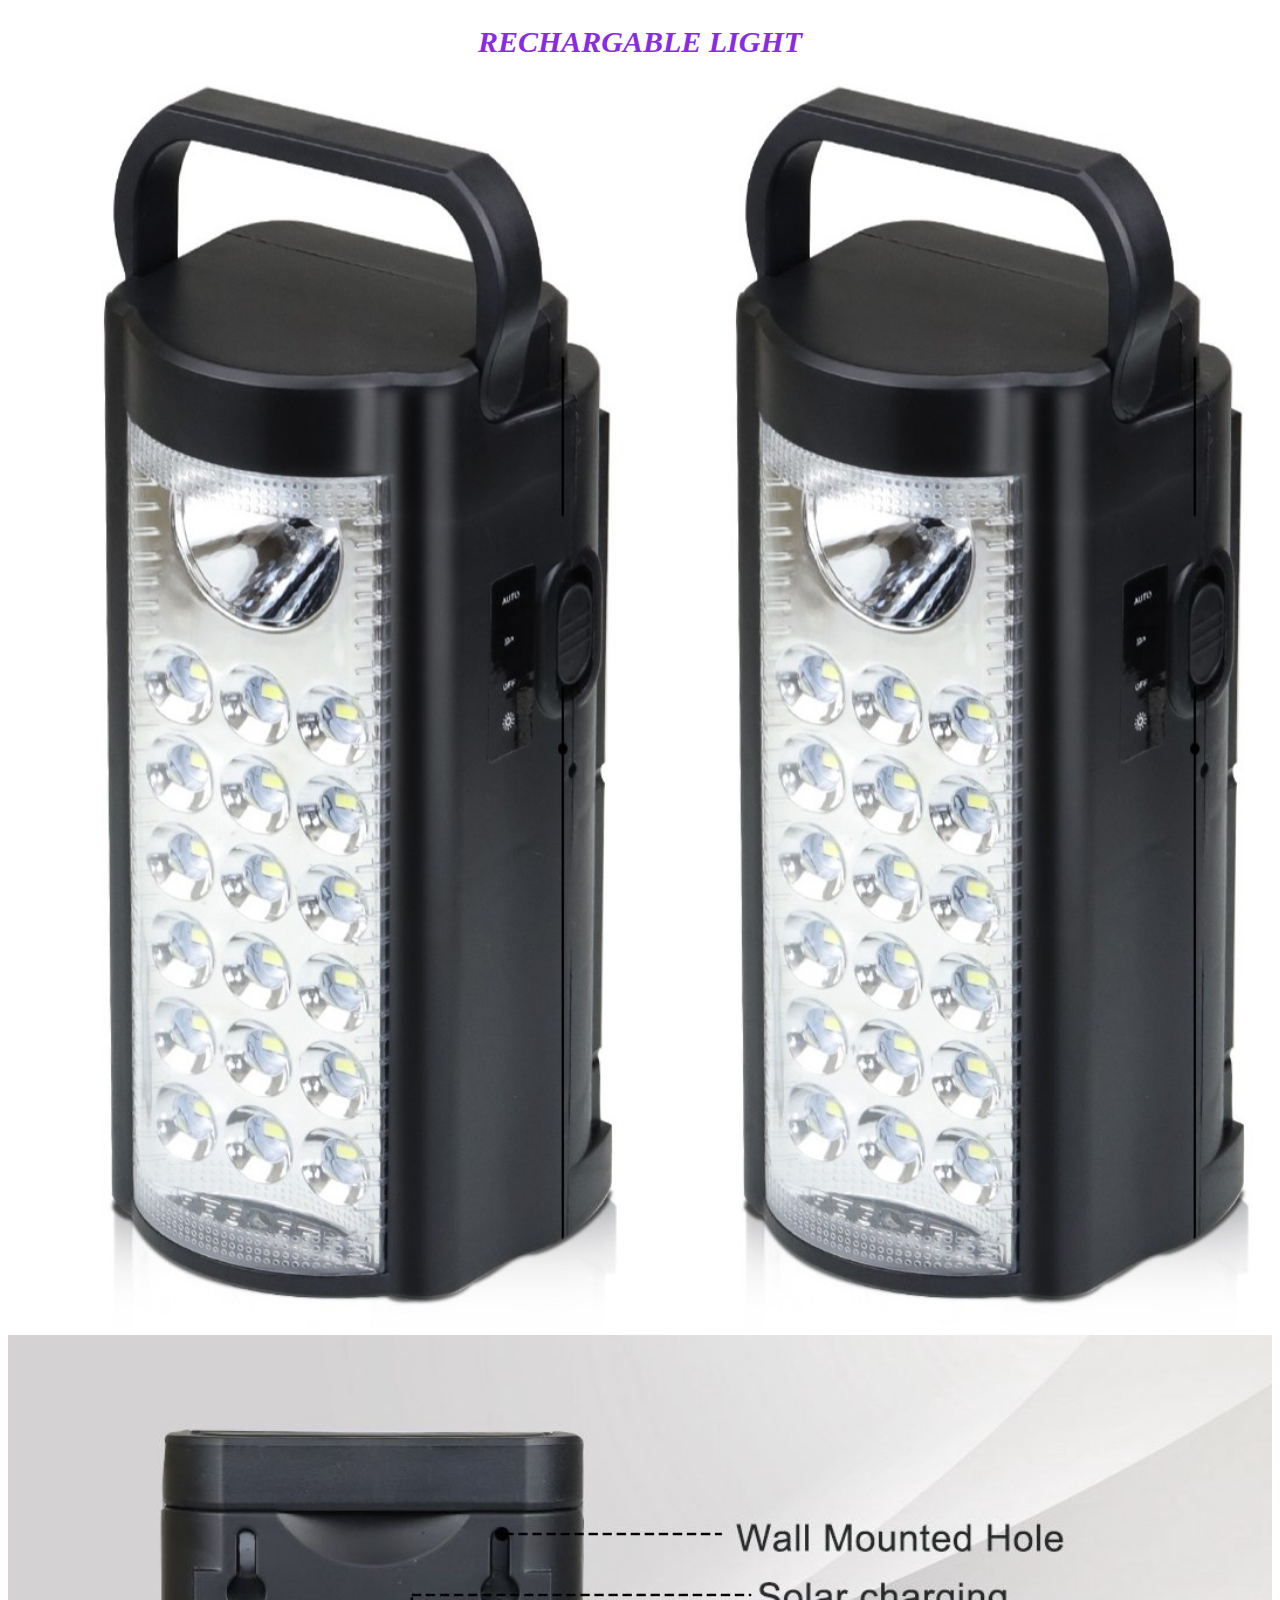
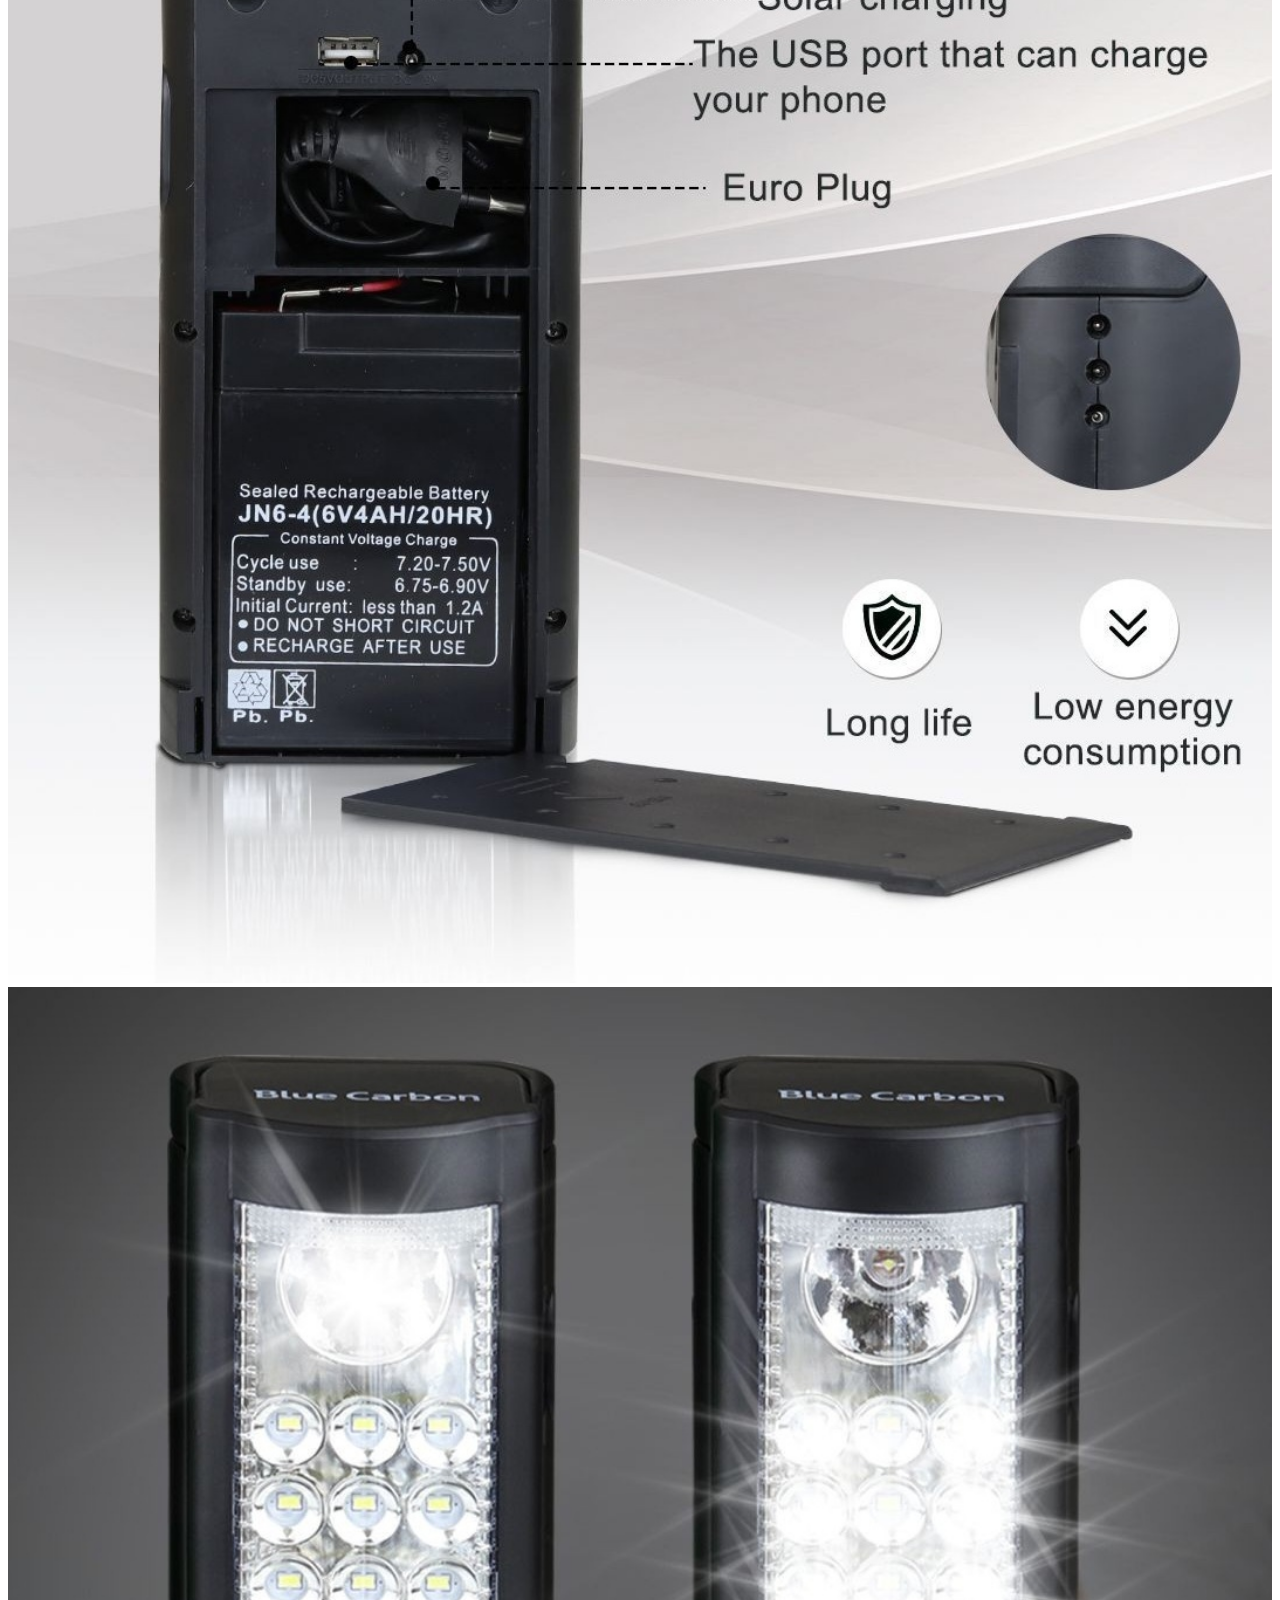
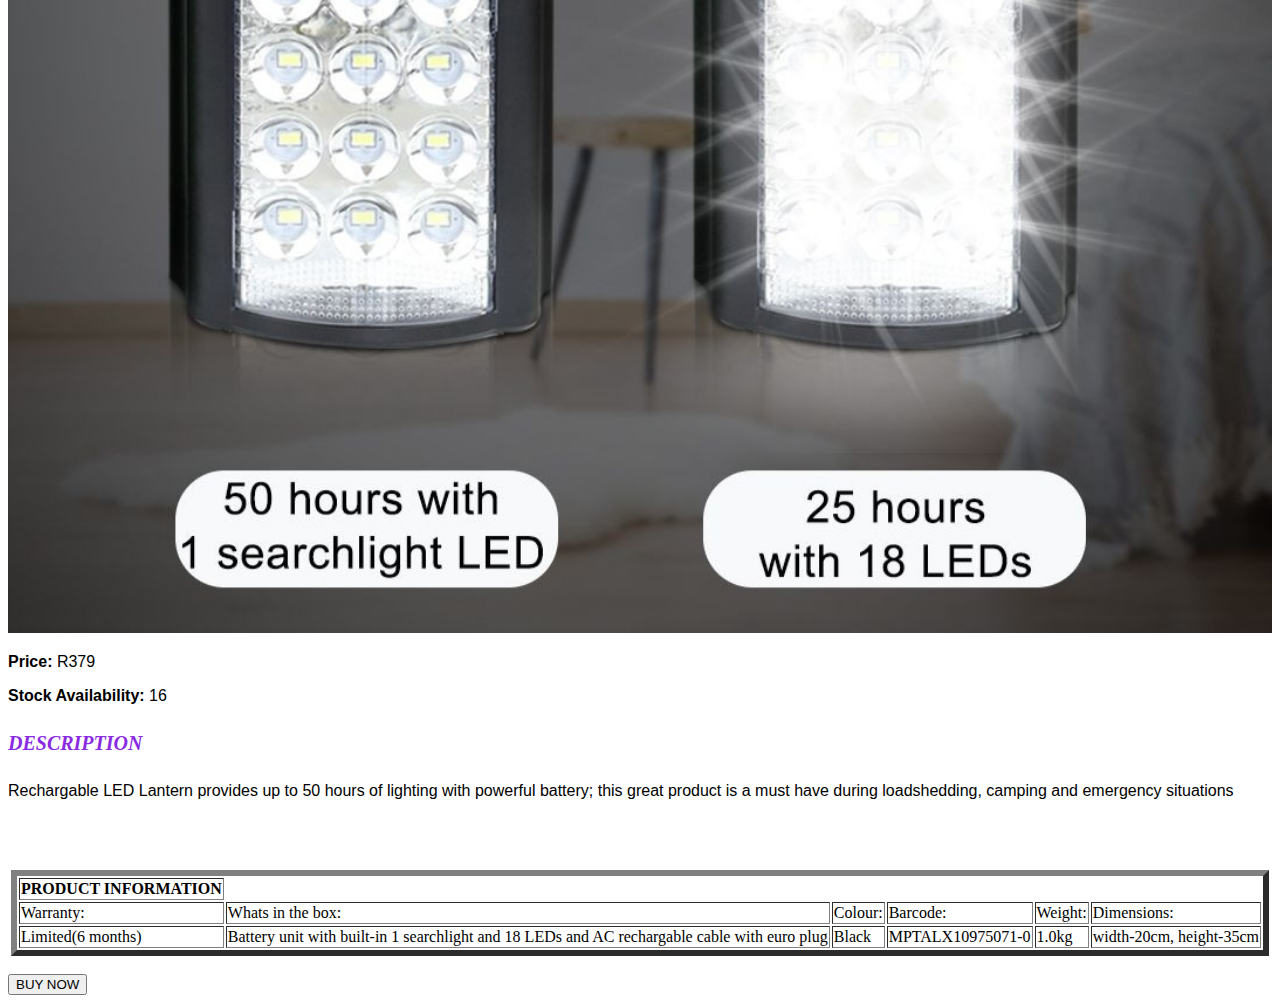
<file: rechargable light.html>
<!DOCTYPE html>
<html>
      <head>
            <link rel="stylesheet" href="style.css">
      </head>
      <body>
          <h2>RECHARGABLE LIGHT</h2>
           <div class="gallery">
                <img src="images/Rechargable%20Light.jpg"/>
               <img src="images/Rechargable%20Light%20(2).jpg"/>
               <img src="images/Rechargable%20Light%20(3).jpg"/>
         </div>
          <p><b>Price:</b> R379</p>
          <p><b>Stock Availability:</b> 16</p> 
          <h4>DESCRIPTION</h4>
          <p>Rechargable LED Lantern provides up to 50 hours of lighting with powerful battery; this great product is a must have during loadshedding, camping and emergency situations</p>
          <br/>
          <table align="center" border="6">
         <tr>
             <th>PRODUCT INFORMATION</th>
         </tr>
         <br/>
              
         <tr>
         <td>Warranty:</td>
         <td>Whats in the box:</td>
         <td>Colour:</td>
         <td>Barcode:</td>
         <td>Weight:</td>
         <td>Dimensions:</td>
         </tr>
              <tr>
         <td>Limited(6 months)</td>
         <td>Battery unit with built-in 1 searchlight and 18 LEDs and AC rechargable cable with euro plug</td>
         <td>Black</td>
         <td>MPTALX10975071-0</td>
         <td>1.0kg</td>
         <td>width-20cm, height-35cm</td>
         </tr>
         <br/>
          </table>
    </body>
    <br/>
    <form>
         <input type="submit" value="BUY NOW" />
    </form>
      </html>
</file>
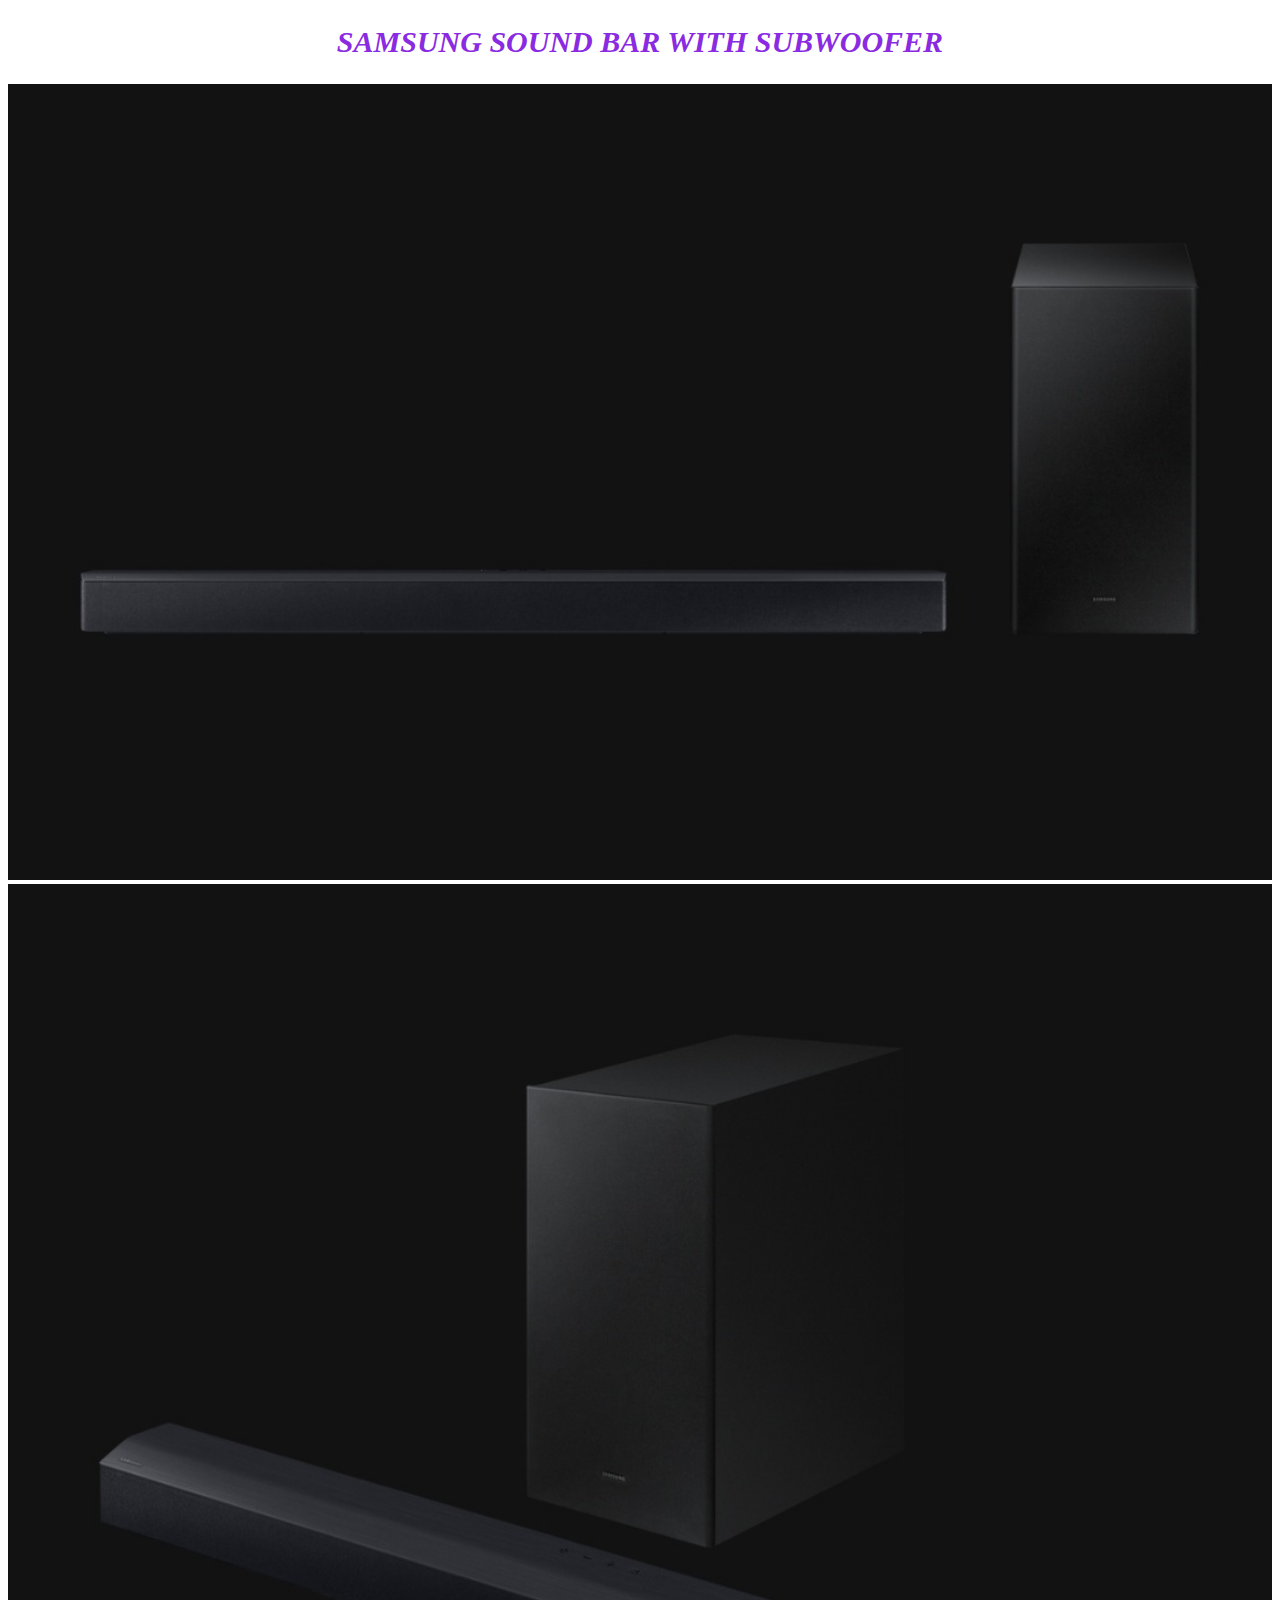
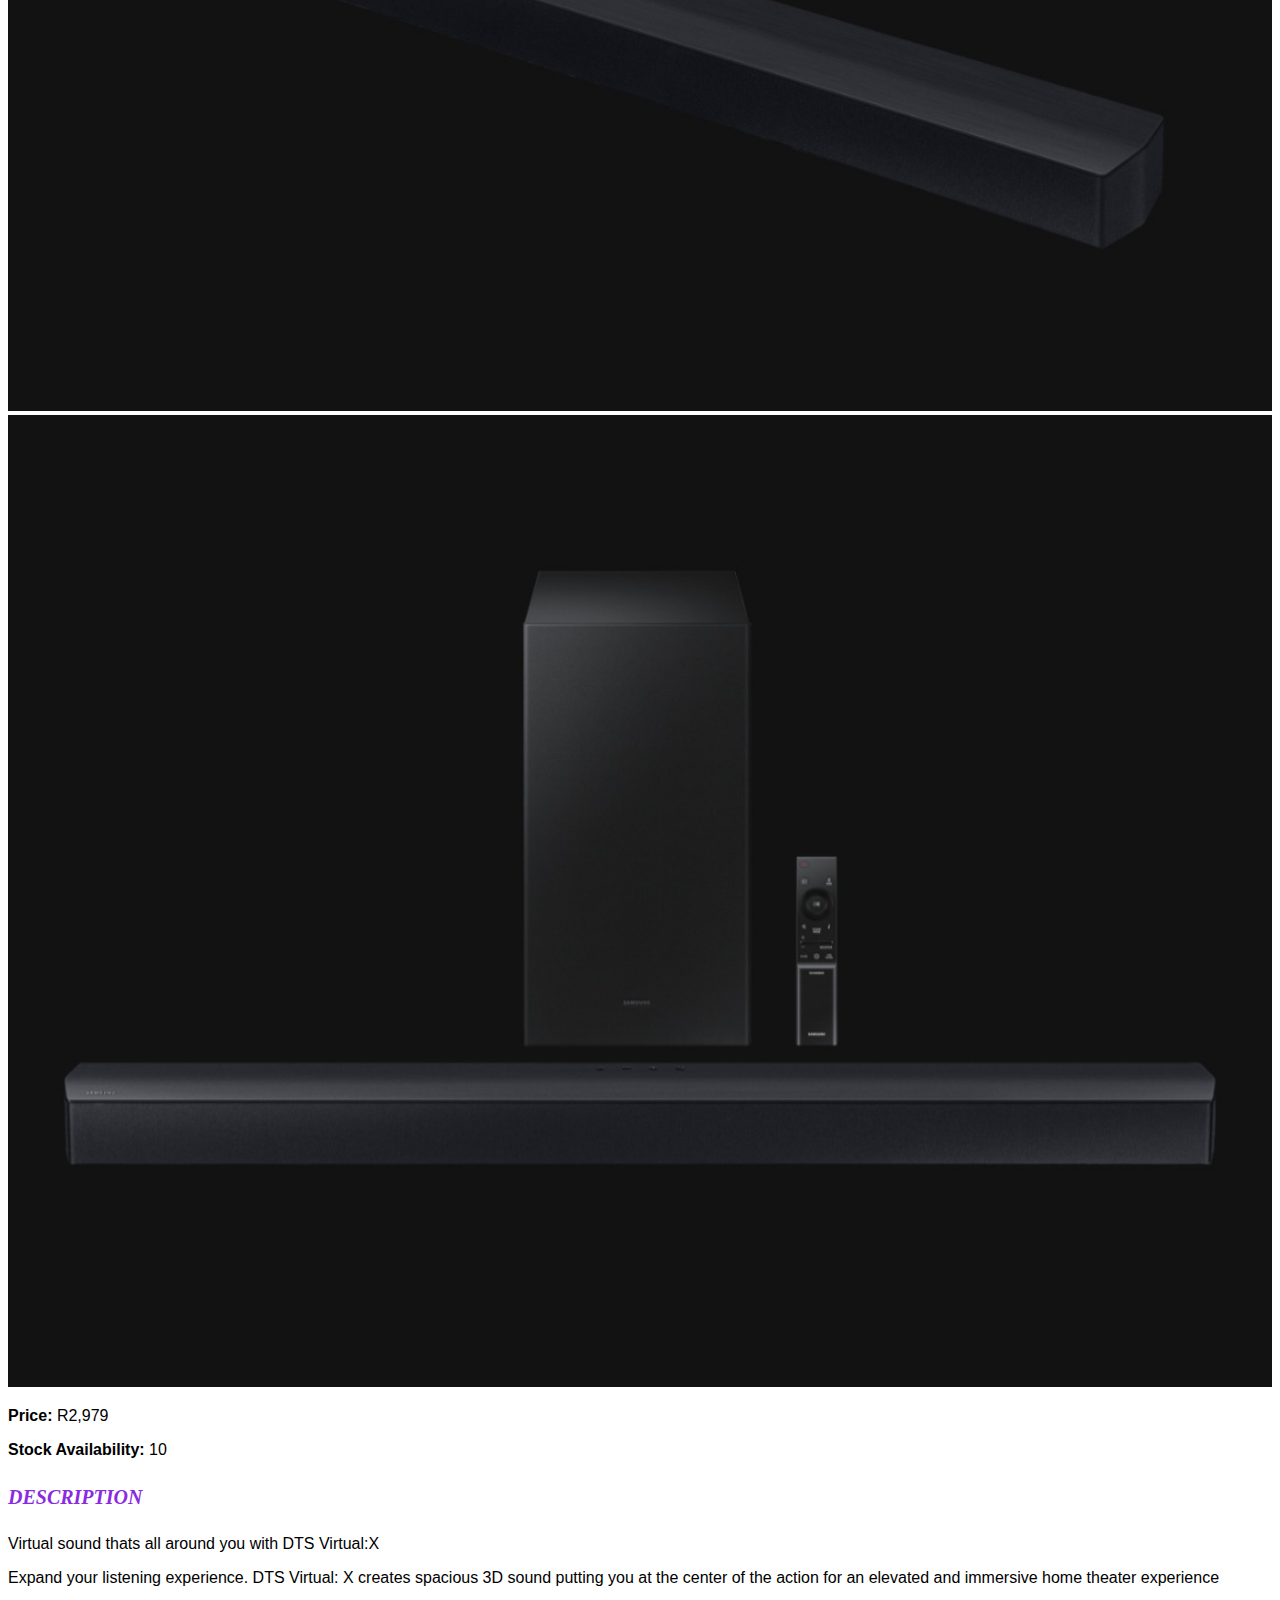
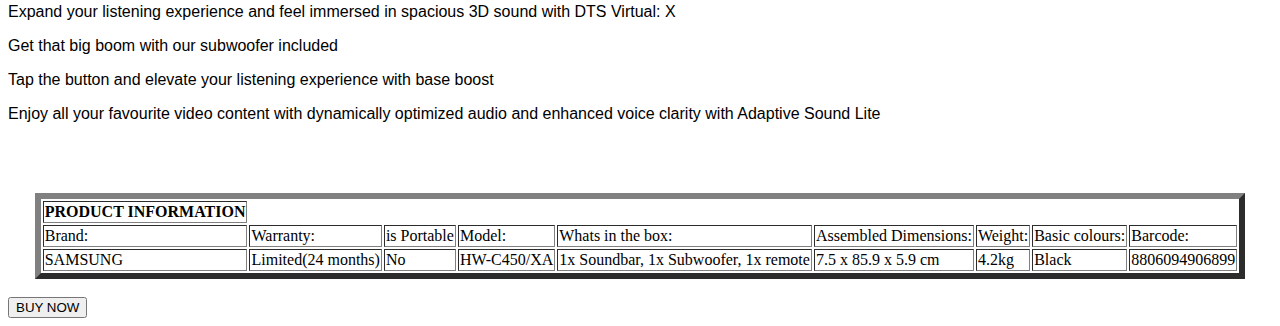
<file: samsung sound bar.html>
<!DOCTYPE html>
<html>
      <head>
            <link rel="stylesheet" href="style.css">
      </head>
      <body>
          <h2>SAMSUNG SOUND BAR WITH SUBWOOFER</h2>
           <div class="gallery">
                <img src="images/Samsung%20Sound%20Bar.jpg"/>
               <img src="images/Samsung%20Sound%20Bar%20(2).jpg"/>
               <img src="images/Samsung%20Sound%20Bar%20(3).jpg"/>
         </div>
          <p><b>Price:</b> R2,979</p>
          <p><b>Stock Availability:</b> 10</p> 
          <h4>DESCRIPTION</h4>
          <p>Virtual sound thats all around you with DTS Virtual:X</p>
          <p>Expand your listening experience. DTS Virtual: X creates spacious 3D sound putting you at the center of the action for an elevated and immersive home theater experience</p>
          <p>Expand your listening experience and feel immersed in spacious 3D sound with DTS Virtual: X</p>
          <p>Get that big boom with our subwoofer included</p>
          <p>Tap the button and elevate your listening experience with base boost</p>
          <p>Enjoy all your favourite video content with dynamically optimized audio and enhanced voice clarity with Adaptive Sound Lite</p>
        
          <br/>
          <table align="center" border="6">
         <tr>
             <th>PRODUCT INFORMATION</th>
         </tr>
         <br/>
              
          <tr>
         <td>Brand:</td>
         <td>Warranty:</td>
         <td>is Portable</td>
         <td>Model:</td>
         <td>Whats in the box:</td>
         <td>Assembled Dimensions:</td>
         <td>Weight:</td>
         <td>Basic colours:</td>
         <td>Barcode:</td>
         </tr>
              <tr>
         <td>SAMSUNG</td>
         <td>Limited(24 months)</td>
         <td>No</td>
         <td>HW-C450/XA</td>
         <td>1x Soundbar, 1x Subwoofer, 1x remote</td>
         <td>7.5 x 85.9 x 5.9 cm</td>
         <td>4.2kg</td>
         <td>Black</td>
         <td>8806094906899</td>
         </tr>
         <br/>
          </table>
    </body>
    <br/>
    <form>
         <input type="submit" value="BUY NOW" />
    </form>
      </html>
</file>
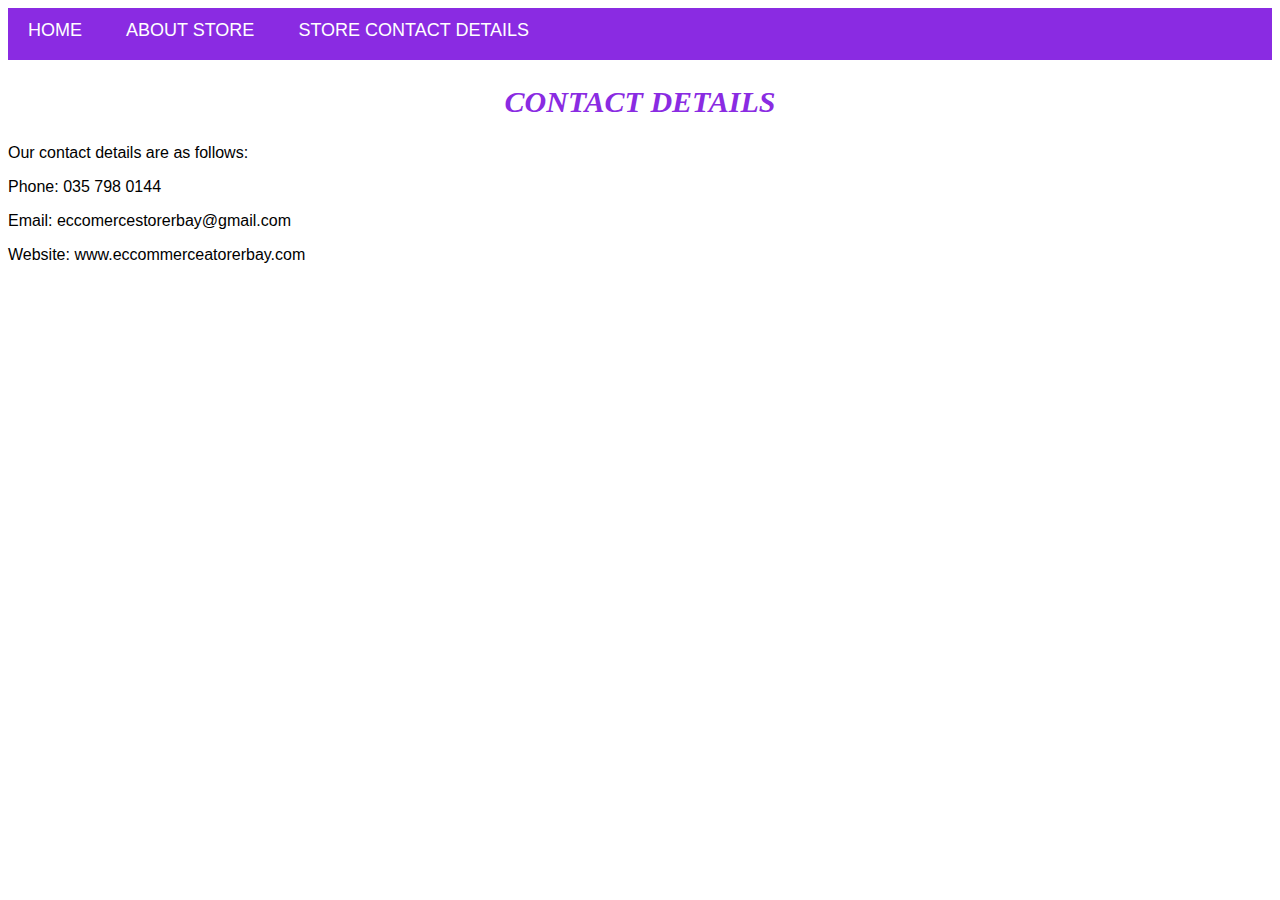
<file: store contact details.html>
<!DOCTYPE html>
<html>
    <head>
        <link rel="stylesheet" href="style.css">
    </head>
    <body>
        <div id="menu">
            <a href="index.html">HOME</a>
            <a href="about%20store.html">ABOUT STORE</a>
            <a href="store%20contact%20details.html">STORE CONTACT DETAILS</a>
        </div>
        <h2>CONTACT DETAILS</h2>
        <p>Our contact details are as follows:</p>
        <p>Phone: 035 798 0144</p>
        <p>Email: eccomercestorerbay@gmail.com</p>
        <p>Website: www.eccommerceatorerbay.com</p>
    </body>
</html>
</file>
<file: style.css>
.gallery img{
        width: 100%;
 }

h2{
    font-family: Impact, fantasy;
    text-align: center;
    font-size: 30px;
    color: blueviolet;
    font-style: italic
}

h4{
    font-family: Impact, fantasy;
    font-size: 20px;
    font-style: italic;
    color: blueviolet;
}

p{
    font-family: Helvetica; sans-serif;
}

#menu{
      width:100%;
      height:40px;
      background-color: blueviolet;
      padding-top: 12px;
}

#menu a{
      color:#ffffff;
      font-family: Helvetica, sans-serif;
      font-size: 18px;
      text-decoration:none;
      font-weight: 800px;
      
      padding-left: 20px;
      padding-right: 20px;
}

#menu a:hover{
       color: #000000;
}
</file>
